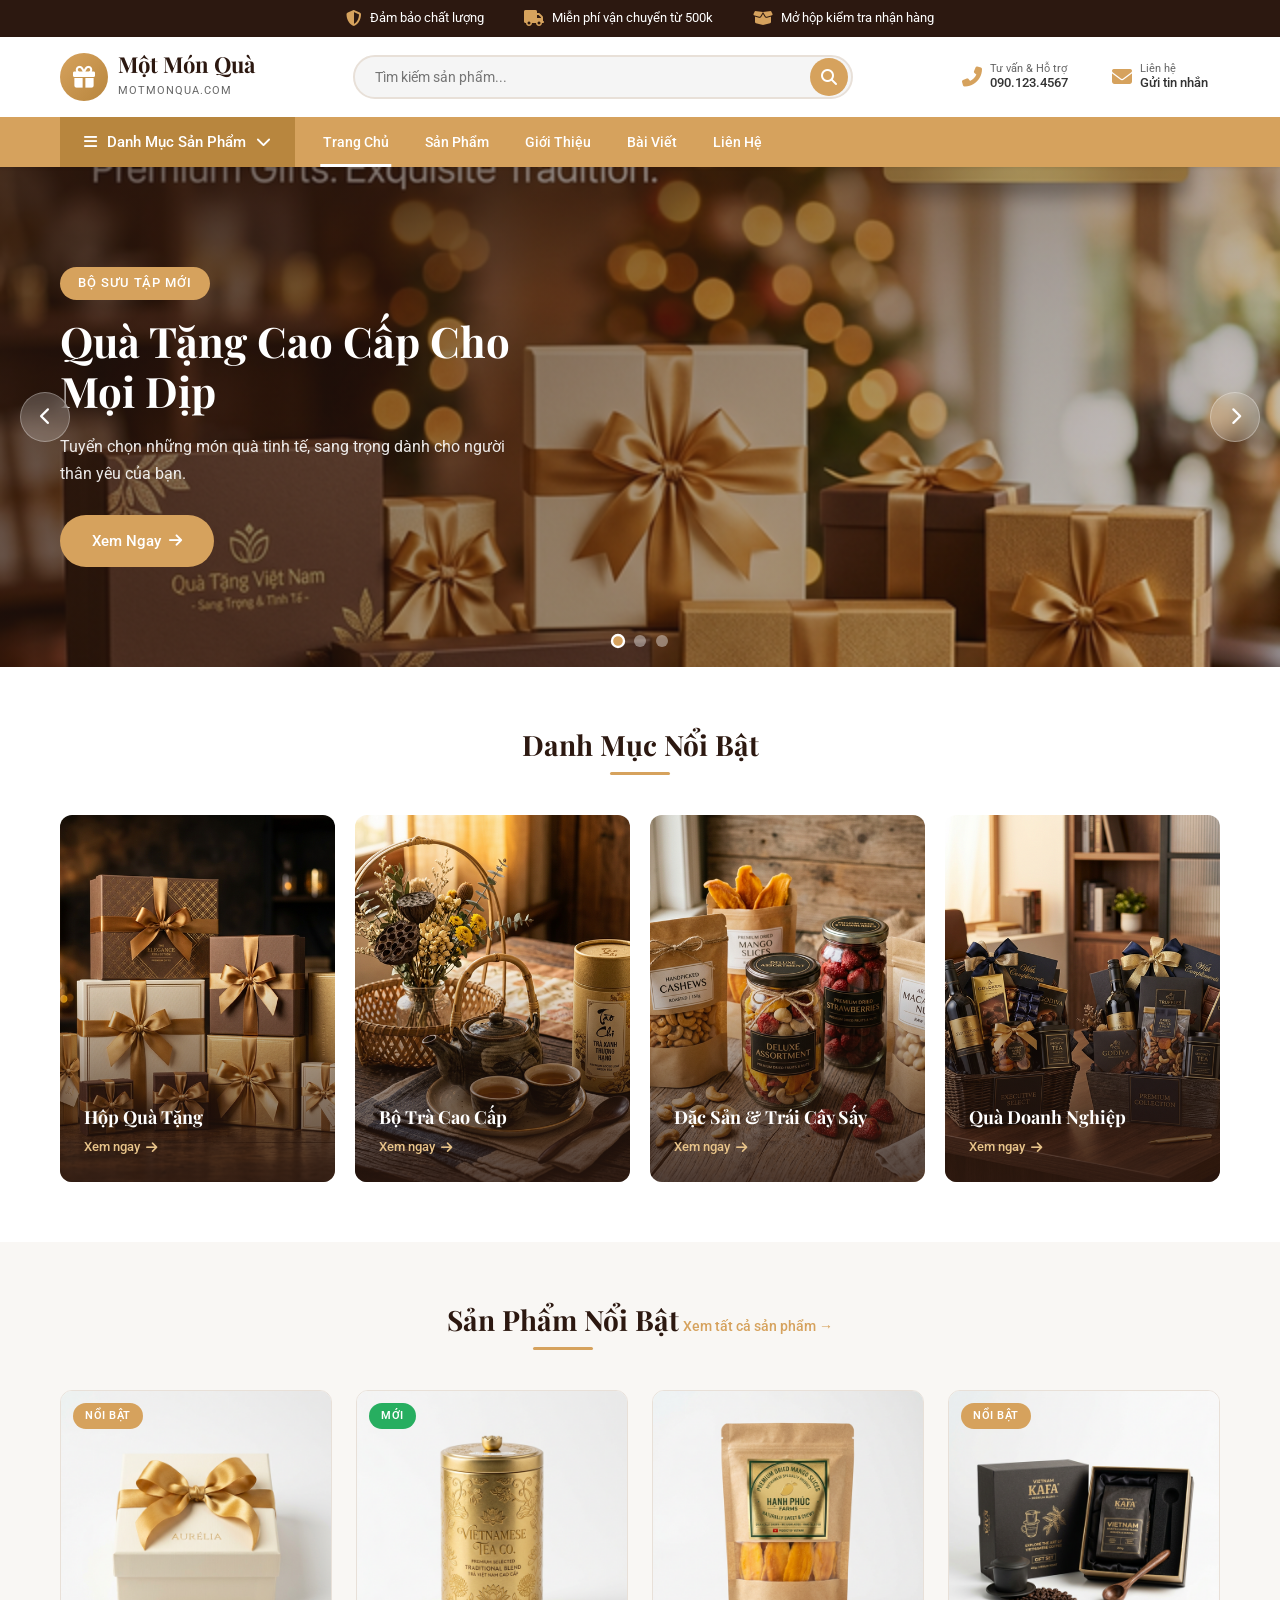
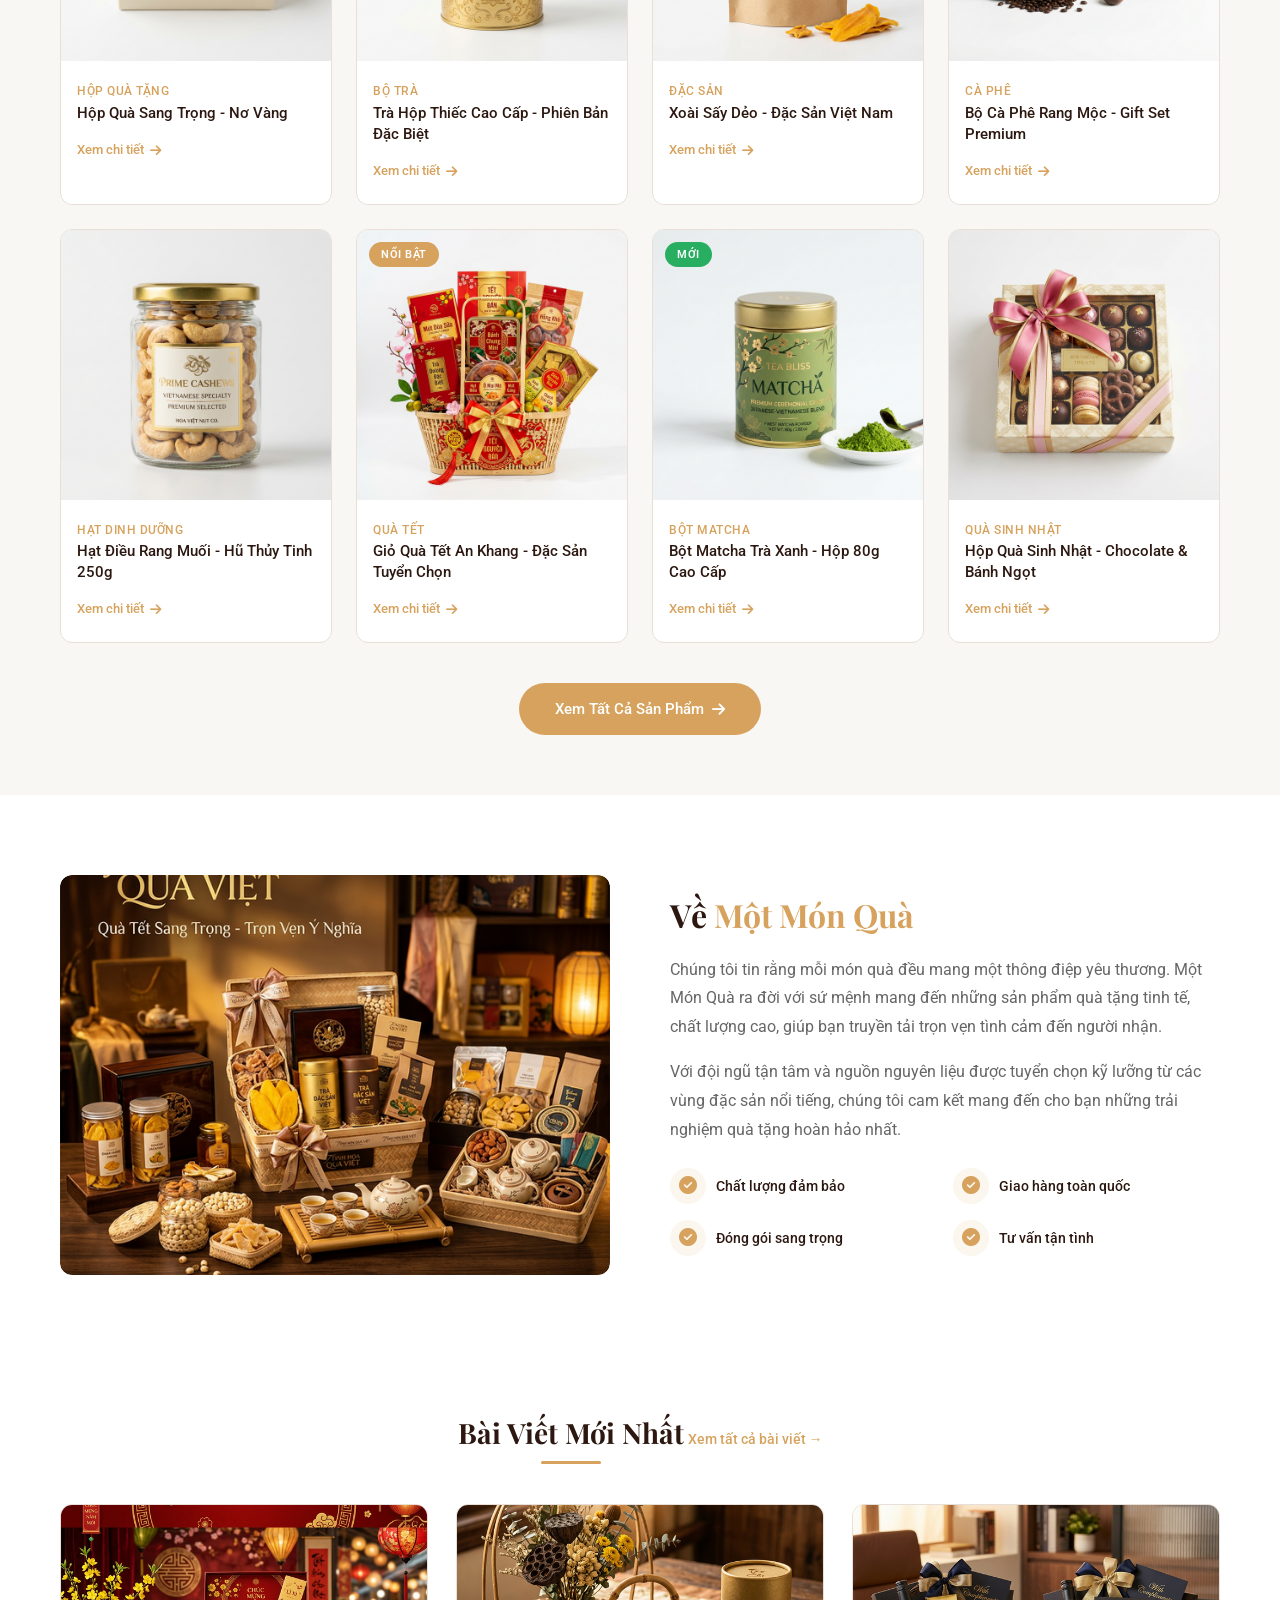
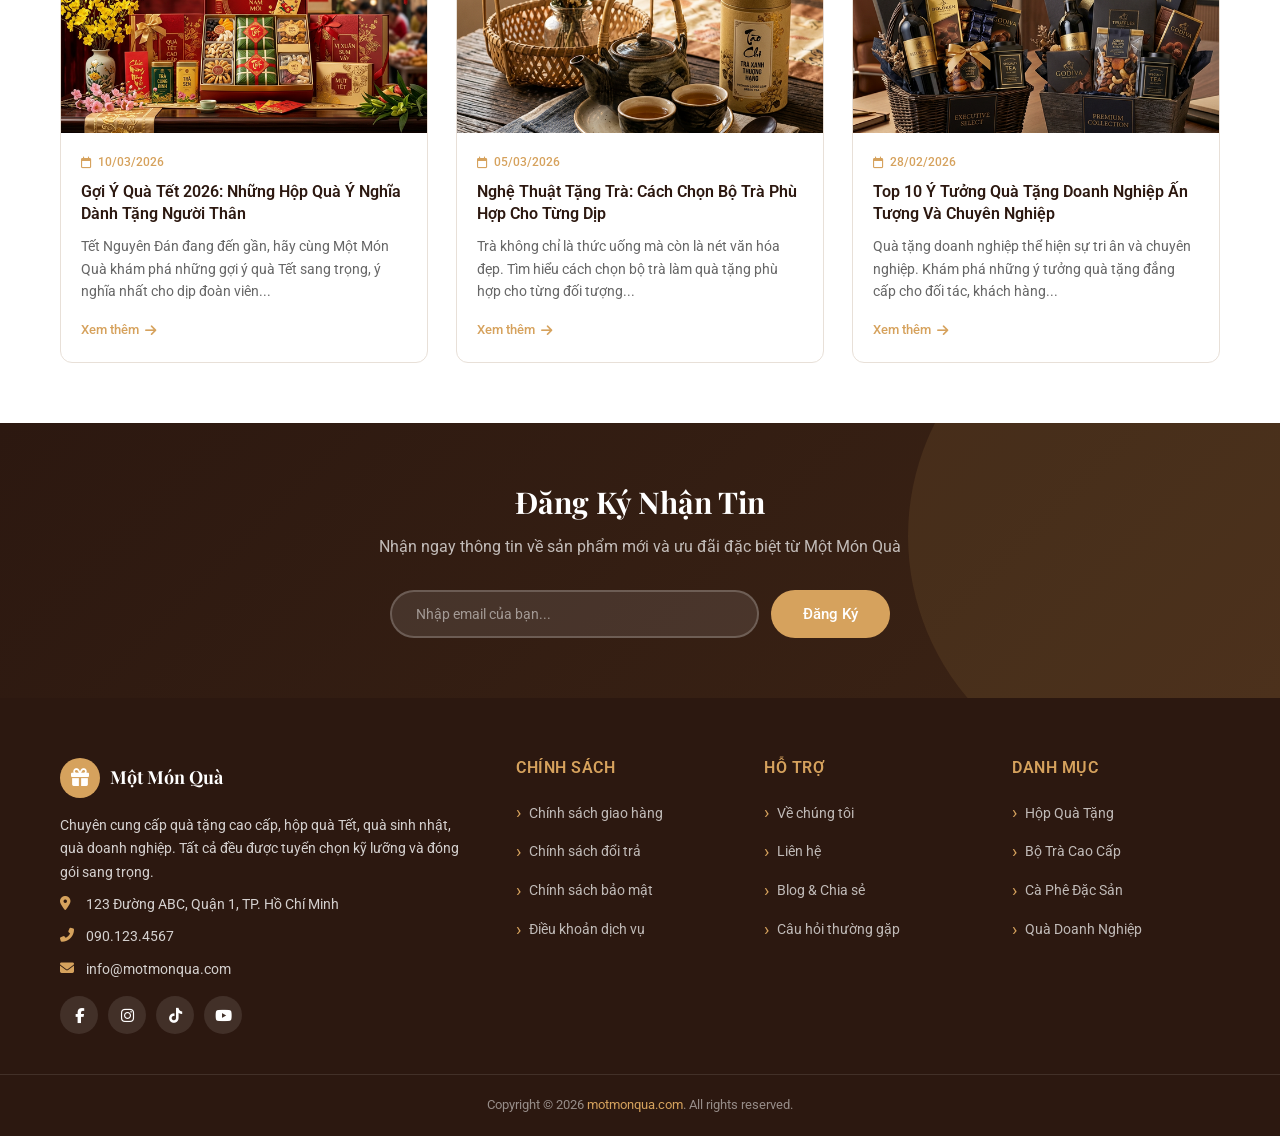
<file: index.html>
<!DOCTYPE html>
<html lang="vi">
<head>
  <meta charset="UTF-8">
  <meta name="viewport" content="width=device-width, initial-scale=1.0">
  <title>Một Món Quà - Quà Tặng Cao Cấp</title>
  <meta name="description" content="Một Món Quà - Chuyên cung cấp quà tặng cao cấp, hộp quà Tết, quà sinh nhật, quà doanh nghiệp. Đảm bảo chất lượng, giao hàng toàn quốc.">
  <link rel="stylesheet" href="styles.css">
  <link rel="stylesheet" href="https://cdnjs.cloudflare.com/ajax/libs/font-awesome/6.5.1/css/all.min.css">
</head>
<body>

  <!-- TOP BAR -->
  <div class="top-bar">
    <div class="container">
      <div class="top-bar-item">
        <i class="fas fa-shield-alt"></i>
        <span>Đảm bảo chất lượng</span>
      </div>
      <div class="top-bar-item">
        <i class="fas fa-truck"></i>
        <span>Miễn phí vận chuyển từ 500k</span>
      </div>
      <div class="top-bar-item">
        <i class="fas fa-box-open"></i>
        <span>Mở hộp kiểm tra nhận hàng</span>
      </div>
    </div>
  </div>

  <!-- HEADER -->
  <header class="header" id="header">
    <div class="header-main">
      <div class="container">
        <a href="index.html" class="logo">
          <div class="logo-icon">
            <i class="fas fa-gift"></i>
          </div>
          <div class="logo-text">
            <h1>Một Món Quà</h1>
            <span>motmonqua.com</span>
          </div>
        </a>

        <div class="search-bar">
          <input type="text" placeholder="Tìm kiếm sản phẩm..." id="searchInput">
          <button type="button"><i class="fas fa-search"></i></button>
        </div>

        <div class="header-actions">
          <a href="tel:0901234567" class="header-action">
            <i class="fas fa-phone-alt"></i>
            <div class="action-text">
              <span class="action-label">Tư vấn & Hỗ trợ</span>
              <span class="action-value">090.123.4567</span>
            </div>
          </a>
          <a href="contact.html" class="header-action">
            <i class="fas fa-envelope"></i>
            <div class="action-text">
              <span class="action-label">Liên hệ</span>
              <span class="action-value">Gửi tin nhắn</span>
            </div>
          </a>
        </div>

        <button class="mobile-menu-btn" id="mobileMenuBtn">
          <i class="fas fa-bars"></i>
        </button>
      </div>
    </div>

    <!-- NAVIGATION -->
    <nav class="nav-bar">
      <div class="container">
        <button class="nav-categories-btn" id="categoriesBtn">
          <i class="fas fa-bars"></i>
          <span>Danh Mục Sản Phẩm</span>
          <i class="fas fa-chevron-down"></i>
        </button>
        <div class="categories-dropdown" id="categoriesDropdown">
          <a href="products.html"><i class="fas fa-gift"></i> Hộp Quà Tặng</a>
          <a href="products.html"><i class="fas fa-mug-hot"></i> Bộ Trà Cao Cấp</a>
          <a href="products.html"><i class="fas fa-coffee"></i> Cà Phê Đặc Sản</a>
          <a href="products.html"><i class="fas fa-cookie"></i> Đặc Sản & Mứt</a>
          <a href="products.html"><i class="fas fa-seedling"></i> Trái Cây Sấy</a>
          <a href="products.html"><i class="fas fa-briefcase"></i> Quà Doanh Nghiệp</a>
          <a href="products.html"><i class="fas fa-birthday-cake"></i> Quà Sinh Nhật</a>
          <a href="products.html"><i class="fas fa-heart"></i> Quà Lưu Niệm</a>
        </div>

        <div class="main-nav" id="mainNav">
          <a href="index.html" class="active">Trang Chủ</a>
          <a href="products.html">Sản Phẩm</a>
          <a href="about.html">Giới Thiệu</a>
          <a href="blog.html">Bài Viết</a>
          <a href="contact.html">Liên Hệ</a>
        </div>
      </div>
    </nav>
  </header>

  <!-- HERO SLIDER -->
  <section class="hero-slider" id="heroSlider">
    <div class="slider-wrapper" id="sliderWrapper">
      <div class="slide">
        <div class="slide-content" style="background-image: url('images/hero1.png');">
          <div class="slide-overlay"></div>
          <div class="slide-text">
            <span class="slide-tag">Bộ sưu tập mới</span>
            <h2>Quà Tặng Cao Cấp Cho Mọi Dịp</h2>
            <p>Tuyển chọn những món quà tinh tế, sang trọng dành cho người thân yêu của bạn.</p>
            <a href="products.html" class="btn-slider">Xem Ngay <i class="fas fa-arrow-right"></i></a>
          </div>
        </div>
      </div>
      <div class="slide">
        <div class="slide-content" style="background-image: url('images/hero2.png');">
          <div class="slide-overlay"></div>
          <div class="slide-text">
            <span class="slide-tag">Đặc sản Việt Nam</span>
            <h2>Tinh Hoa Quà Việt</h2>
            <p>Giỏ quà đặc sản với trà, cà phê, mứt truyền thống - Trọn vẹn ý nghĩa.</p>
            <a href="products.html" class="btn-slider">Khám Phá <i class="fas fa-arrow-right"></i></a>
          </div>
        </div>
      </div>
      <div class="slide">
        <div class="slide-content" style="background-image: url('images/hero3.png');">
          <div class="slide-overlay"></div>
          <div class="slide-text">
            <span class="slide-tag">Quà Tết 2026</span>
            <h2>Hộp Quà Tết Sang Trọng</h2>
            <p>Chúc mừng năm mới với những hộp quà Tết được thiết kế tinh tế, đẳng cấp.</p>
            <a href="products.html" class="btn-slider">Đặt Ngay <i class="fas fa-arrow-right"></i></a>
          </div>
        </div>
      </div>
    </div>
    <button class="slider-btn prev" id="sliderPrev"><i class="fas fa-chevron-left"></i></button>
    <button class="slider-btn next" id="sliderNext"><i class="fas fa-chevron-right"></i></button>
    <div class="slider-dots" id="sliderDots">
      <span class="slider-dot active" data-index="0"></span>
      <span class="slider-dot" data-index="1"></span>
      <span class="slider-dot" data-index="2"></span>
    </div>
  </section>

  <!-- CATEGORIES -->
  <section class="categories-section">
    <div class="container">
      <div class="section-title">
        <h2>Danh Mục Nổi Bật</h2>
      </div>
      <div class="categories-grid">
        <a href="products.html" class="category-card animate-on-scroll">
          <img src="images/cat-gift-boxes.png" alt="Hộp Quà Tặng">
          <div class="category-card-overlay">
            <h3>Hộp Quà Tặng</h3>
            <span class="btn-view">Xem ngay <i class="fas fa-arrow-right"></i></span>
          </div>
        </a>
        <a href="products.html" class="category-card animate-on-scroll">
          <img src="images/cat-tea.png" alt="Bộ Trà Cao Cấp">
          <div class="category-card-overlay">
            <h3>Bộ Trà Cao Cấp</h3>
            <span class="btn-view">Xem ngay <i class="fas fa-arrow-right"></i></span>
          </div>
        </a>
        <a href="products.html" class="category-card animate-on-scroll">
          <img src="images/cat-dried-fruits.png" alt="Đặc Sản & Trái Cây Sấy">
          <div class="category-card-overlay">
            <h3>Đặc Sản & Trái Cây Sấy</h3>
            <span class="btn-view">Xem ngay <i class="fas fa-arrow-right"></i></span>
          </div>
        </a>
        <a href="products.html" class="category-card animate-on-scroll">
          <img src="images/cat-corporate.png" alt="Quà Doanh Nghiệp">
          <div class="category-card-overlay">
            <h3>Quà Doanh Nghiệp</h3>
            <span class="btn-view">Xem ngay <i class="fas fa-arrow-right"></i></span>
          </div>
        </a>
      </div>
    </div>
  </section>

  <!-- FEATURED PRODUCTS -->
  <section class="products-section">
    <div class="container">
      <div class="section-title">
        <h2>Sản Phẩm Nổi Bật</h2>
        <a href="products.html">Xem tất cả sản phẩm →</a>
      </div>
      <div class="products-grid">

        <a href="product-detail.html" class="product-card animate-on-scroll">
          <div class="product-card-image">
            <img src="images/product1.png" alt="Hộp Quà Sang Trọng">
            <span class="product-badge">Nổi bật</span>
          </div>
          <div class="product-card-info">
            <span class="product-category">Hộp Quà Tặng</span>
            <h3>Hộp Quà Sang Trọng - Nơ Vàng</h3>
            <span class="btn-detail">Xem chi tiết <i class="fas fa-arrow-right"></i></span>
          </div>
        </a>

        <a href="product-detail.html" class="product-card animate-on-scroll">
          <div class="product-card-image">
            <img src="images/product2.png" alt="Trà Hộp Thiếc Cao Cấp">
            <span class="product-badge new">Mới</span>
          </div>
          <div class="product-card-info">
            <span class="product-category">Bộ Trà</span>
            <h3>Trà Hộp Thiếc Cao Cấp - Phiên Bản Đặc Biệt</h3>
            <span class="btn-detail">Xem chi tiết <i class="fas fa-arrow-right"></i></span>
          </div>
        </a>

        <a href="product-detail.html" class="product-card animate-on-scroll">
          <div class="product-card-image">
            <img src="images/product3.png" alt="Xoài Sấy Dẻo Đặc Sản">
          </div>
          <div class="product-card-info">
            <span class="product-category">Đặc Sản</span>
            <h3>Xoài Sấy Dẻo - Đặc Sản Việt Nam</h3>
            <span class="btn-detail">Xem chi tiết <i class="fas fa-arrow-right"></i></span>
          </div>
        </a>

        <a href="product-detail.html" class="product-card animate-on-scroll">
          <div class="product-card-image">
            <img src="images/product4.png" alt="Bộ Cà Phê Cao Cấp">
            <span class="product-badge">Nổi bật</span>
          </div>
          <div class="product-card-info">
            <span class="product-category">Cà Phê</span>
            <h3>Bộ Cà Phê Rang Mộc - Gift Set Premium</h3>
            <span class="btn-detail">Xem chi tiết <i class="fas fa-arrow-right"></i></span>
          </div>
        </a>

        <a href="product-detail.html" class="product-card animate-on-scroll">
          <div class="product-card-image">
            <img src="images/product5.png" alt="Hạt Điều Cao Cấp">
          </div>
          <div class="product-card-info">
            <span class="product-category">Hạt Dinh Dưỡng</span>
            <h3>Hạt Điều Rang Muối - Hũ Thủy Tinh 250g</h3>
            <span class="btn-detail">Xem chi tiết <i class="fas fa-arrow-right"></i></span>
          </div>
        </a>

        <a href="product-detail.html" class="product-card animate-on-scroll">
          <div class="product-card-image">
            <img src="images/product6.png" alt="Giỏ Quà Tết">
            <span class="product-badge">Nổi bật</span>
          </div>
          <div class="product-card-info">
            <span class="product-category">Quà Tết</span>
            <h3>Giỏ Quà Tết An Khang - Đặc Sản Tuyển Chọn</h3>
            <span class="btn-detail">Xem chi tiết <i class="fas fa-arrow-right"></i></span>
          </div>
        </a>

        <a href="product-detail.html" class="product-card animate-on-scroll">
          <div class="product-card-image">
            <img src="images/product7.png" alt="Bột Matcha Cao Cấp">
            <span class="product-badge new">Mới</span>
          </div>
          <div class="product-card-info">
            <span class="product-category">Bột Matcha</span>
            <h3>Bột Matcha Trà Xanh - Hộp 80g Cao Cấp</h3>
            <span class="btn-detail">Xem chi tiết <i class="fas fa-arrow-right"></i></span>
          </div>
        </a>

        <a href="product-detail.html" class="product-card animate-on-scroll">
          <div class="product-card-image">
            <img src="images/product8.png" alt="Hộp Quà Sinh Nhật">
          </div>
          <div class="product-card-info">
            <span class="product-category">Quà Sinh Nhật</span>
            <h3>Hộp Quà Sinh Nhật - Chocolate & Bánh Ngọt</h3>
            <span class="btn-detail">Xem chi tiết <i class="fas fa-arrow-right"></i></span>
          </div>
        </a>

      </div>
      <div class="view-all-btn">
        <a href="products.html">Xem Tất Cả Sản Phẩm <i class="fas fa-arrow-right"></i></a>
      </div>
    </div>
  </section>

  <!-- ABOUT -->
  <section class="about-section">
    <div class="container">
      <div class="about-grid">
        <div class="about-image animate-on-scroll">
          <img src="images/hero2.png" alt="Về Một Món Quà">
        </div>
        <div class="about-content animate-on-scroll">
          <h2>Về <span>Một Món Quà</span></h2>
          <p>Chúng tôi tin rằng mỗi món quà đều mang một thông điệp yêu thương. Một Món Quà ra đời với sứ mệnh mang đến những sản phẩm quà tặng tinh tế, chất lượng cao, giúp bạn truyền tải trọn vẹn tình cảm đến người nhận.</p>
          <p>Với đội ngũ tận tâm và nguồn nguyên liệu được tuyển chọn kỹ lưỡng từ các vùng đặc sản nổi tiếng, chúng tôi cam kết mang đến cho bạn những trải nghiệm quà tặng hoàn hảo nhất.</p>
          <div class="about-features">
            <div class="about-feature">
              <i class="fas fa-check-circle"></i>
              <span>Chất lượng đảm bảo</span>
            </div>
            <div class="about-feature">
              <i class="fas fa-check-circle"></i>
              <span>Giao hàng toàn quốc</span>
            </div>
            <div class="about-feature">
              <i class="fas fa-check-circle"></i>
              <span>Đóng gói sang trọng</span>
            </div>
            <div class="about-feature">
              <i class="fas fa-check-circle"></i>
              <span>Tư vấn tận tình</span>
            </div>
          </div>
        </div>
      </div>
    </div>
  </section>

  <!-- BLOG -->
  <section class="blog-section">
    <div class="container">
      <div class="section-title">
        <h2>Bài Viết Mới Nhất</h2>
        <a href="blog.html">Xem tất cả bài viết →</a>
      </div>
      <div class="blog-grid">
        <a href="blog.html" class="blog-card animate-on-scroll">
          <div class="blog-card-image">
            <img src="images/hero3.png" alt="Quà Tết 2026">
          </div>
          <div class="blog-card-content">
            <span class="blog-date"><i class="far fa-calendar"></i> 10/03/2026</span>
            <h3>Gợi Ý Quà Tết 2026: Những Hộp Quà Ý Nghĩa Dành Tặng Người Thân</h3>
            <p>Tết Nguyên Đán đang đến gần, hãy cùng Một Món Quà khám phá những gợi ý quà Tết sang trọng, ý nghĩa nhất cho dịp đoàn viên...</p>
            <span class="read-more">Xem thêm <i class="fas fa-arrow-right"></i></span>
          </div>
        </a>

        <a href="blog.html" class="blog-card animate-on-scroll">
          <div class="blog-card-image">
            <img src="images/cat-tea.png" alt="Trà quà tặng">
          </div>
          <div class="blog-card-content">
            <span class="blog-date"><i class="far fa-calendar"></i> 05/03/2026</span>
            <h3>Nghệ Thuật Tặng Trà: Cách Chọn Bộ Trà Phù Hợp Cho Từng Dịp</h3>
            <p>Trà không chỉ là thức uống mà còn là nét văn hóa đẹp. Tìm hiểu cách chọn bộ trà làm quà tặng phù hợp cho từng đối tượng...</p>
            <span class="read-more">Xem thêm <i class="fas fa-arrow-right"></i></span>
          </div>
        </a>

        <a href="blog.html" class="blog-card animate-on-scroll">
          <div class="blog-card-image">
            <img src="images/cat-corporate.png" alt="Quà doanh nghiệp">
          </div>
          <div class="blog-card-content">
            <span class="blog-date"><i class="far fa-calendar"></i> 28/02/2026</span>
            <h3>Top 10 Ý Tưởng Quà Tặng Doanh Nghiệp Ấn Tượng Và Chuyên Nghiệp</h3>
            <p>Quà tặng doanh nghiệp thể hiện sự tri ân và chuyên nghiệp. Khám phá những ý tưởng quà tặng đẳng cấp cho đối tác, khách hàng...</p>
            <span class="read-more">Xem thêm <i class="fas fa-arrow-right"></i></span>
          </div>
        </a>
      </div>
    </div>
  </section>

  <!-- NEWSLETTER -->
  <section class="newsletter-section">
    <div class="container">
      <div class="newsletter-content">
        <h2>Đăng Ký Nhận Tin</h2>
        <p>Nhận ngay thông tin về sản phẩm mới và ưu đãi đặc biệt từ Một Món Quà</p>
        <form class="newsletter-form" onsubmit="event.preventDefault(); alert('Cảm ơn bạn đã đăng ký!');">
          <input type="email" placeholder="Nhập email của bạn..." required>
          <button type="submit">Đăng Ký</button>
        </form>
      </div>
    </div>
  </section>

  <!-- FOOTER -->
  <footer class="footer">
    <div class="container">
      <div class="footer-grid">
        <div class="footer-col about-col">
          <div class="footer-logo">
            <div class="footer-logo-icon"><i class="fas fa-gift"></i></div>
            <h3>Một Món Quà</h3>
          </div>
          <p>Chuyên cung cấp quà tặng cao cấp, hộp quà Tết, quà sinh nhật, quà doanh nghiệp. Tất cả đều được tuyển chọn kỹ lưỡng và đóng gói sang trọng.</p>
          <div class="contact-item">
            <i class="fas fa-map-marker-alt"></i>
            <span>123 Đường ABC, Quận 1, TP. Hồ Chí Minh</span>
          </div>
          <div class="contact-item">
            <i class="fas fa-phone-alt"></i>
            <span>090.123.4567</span>
          </div>
          <div class="contact-item">
            <i class="fas fa-envelope"></i>
            <span>info@motmonqua.com</span>
          </div>
          <div class="footer-social">
            <a href="#"><i class="fab fa-facebook-f"></i></a>
            <a href="#"><i class="fab fa-instagram"></i></a>
            <a href="#"><i class="fab fa-tiktok"></i></a>
            <a href="#"><i class="fab fa-youtube"></i></a>
          </div>
        </div>
        <div class="footer-col">
          <h4>Chính Sách</h4>
          <ul>
            <li><a href="#">Chính sách giao hàng</a></li>
            <li><a href="#">Chính sách đổi trả</a></li>
            <li><a href="#">Chính sách bảo mật</a></li>
            <li><a href="#">Điều khoản dịch vụ</a></li>
          </ul>
        </div>
        <div class="footer-col">
          <h4>Hỗ Trợ</h4>
          <ul>
            <li><a href="about.html">Về chúng tôi</a></li>
            <li><a href="contact.html">Liên hệ</a></li>
            <li><a href="blog.html">Blog & Chia sẻ</a></li>
            <li><a href="#">Câu hỏi thường gặp</a></li>
          </ul>
        </div>
        <div class="footer-col">
          <h4>Danh Mục</h4>
          <ul>
            <li><a href="products.html">Hộp Quà Tặng</a></li>
            <li><a href="products.html">Bộ Trà Cao Cấp</a></li>
            <li><a href="products.html">Cà Phê Đặc Sản</a></li>
            <li><a href="products.html">Quà Doanh Nghiệp</a></li>
          </ul>
        </div>
      </div>
    </div>
    <div class="footer-bottom">
      <div class="container">
        Copyright © 2026 <a href="index.html">motmonqua.com</a>. All rights reserved.
      </div>
    </div>
  </footer>

  <!-- Scroll to Top -->
  <button class="scroll-top" id="scrollTop">
    <i class="fas fa-chevron-up"></i>
  </button>

  <script src="script.js"></script>
</body>
</html>
</file>
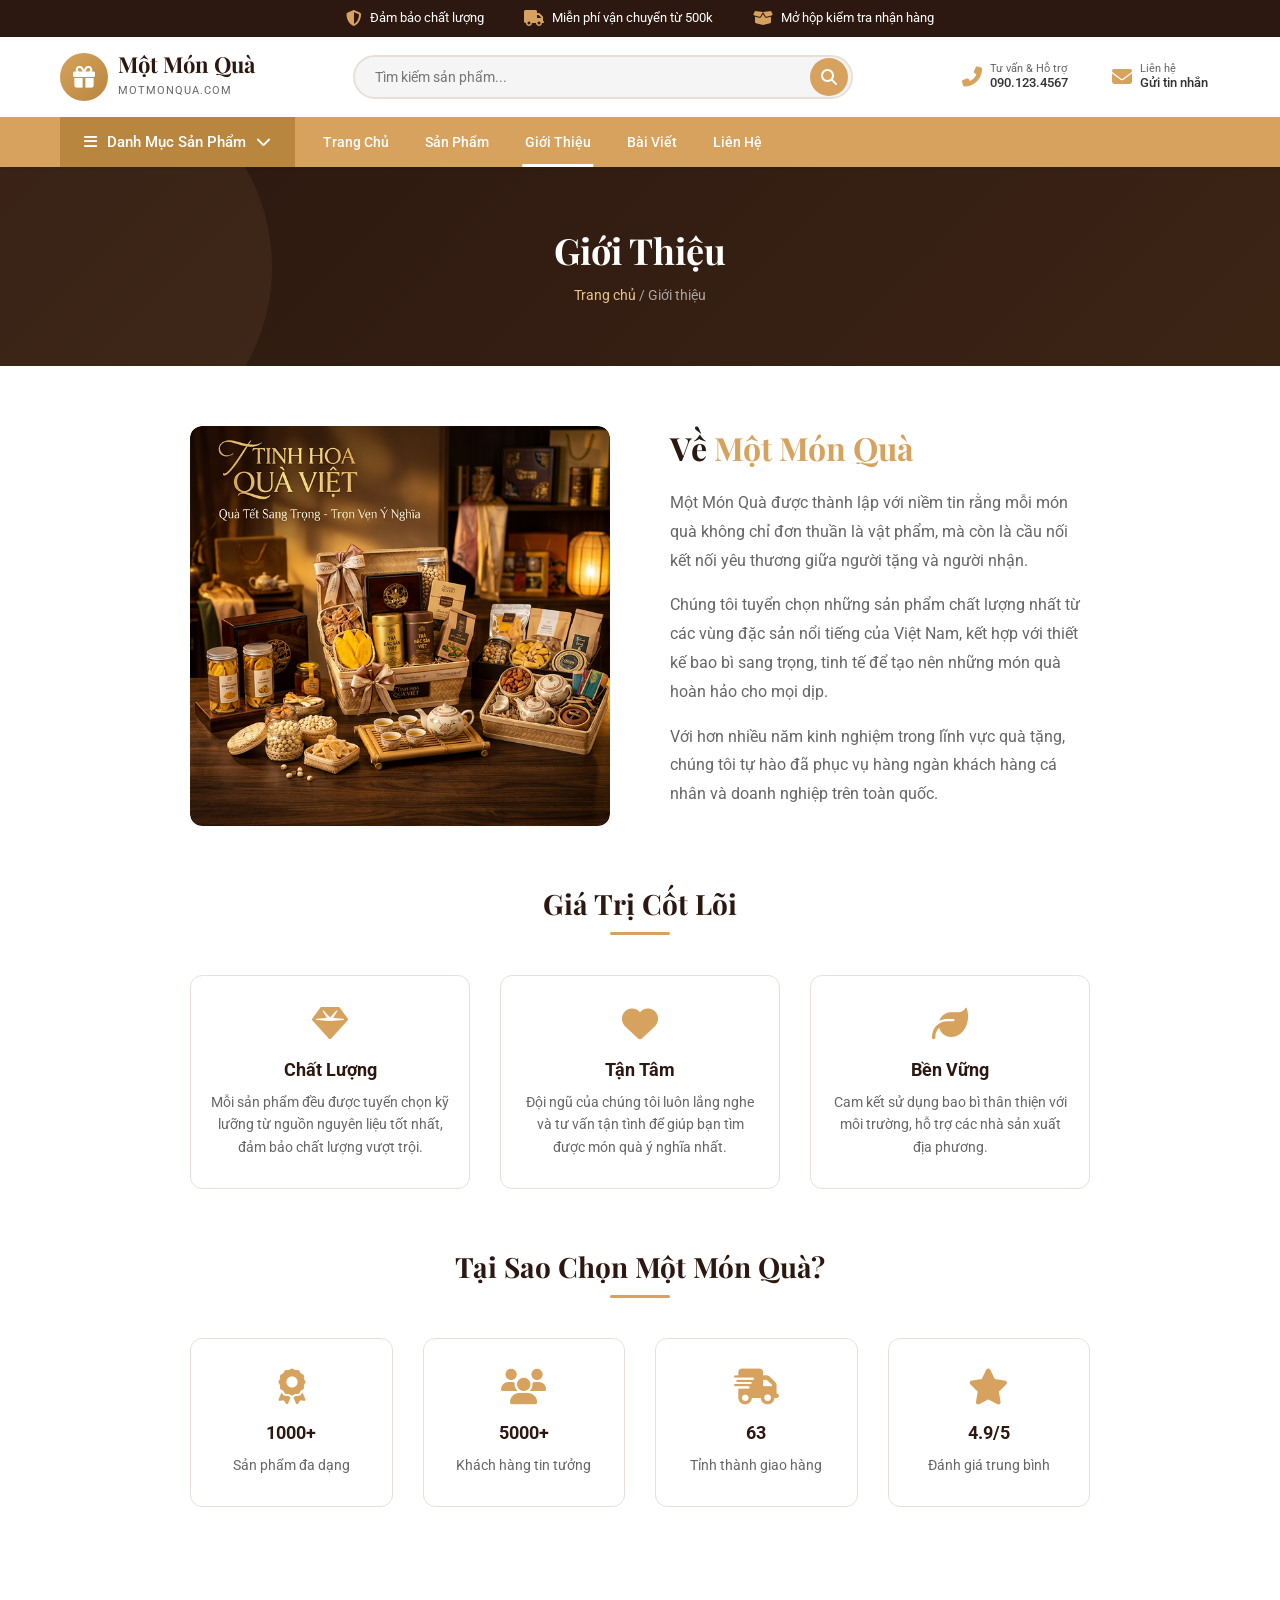
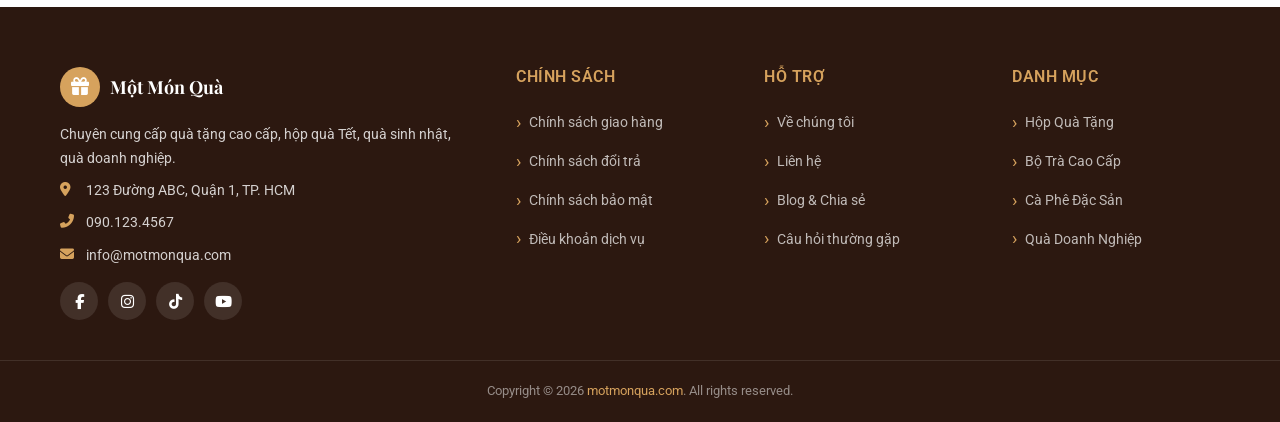
<file: about.html>
<!DOCTYPE html>
<html lang="vi">
<head>
  <meta charset="UTF-8">
  <meta name="viewport" content="width=device-width, initial-scale=1.0">
  <title>Giới Thiệu - Một Món Quà</title>
  <meta name="description" content="Tìm hiểu về Một Món Quà - Thương hiệu quà tặng cao cấp hàng đầu Việt Nam.">
  <link rel="stylesheet" href="styles.css">
  <link rel="stylesheet" href="https://cdnjs.cloudflare.com/ajax/libs/font-awesome/6.5.1/css/all.min.css">
</head>
<body>
  <div class="top-bar"><div class="container"><div class="top-bar-item"><i class="fas fa-shield-alt"></i><span>Đảm bảo chất lượng</span></div><div class="top-bar-item"><i class="fas fa-truck"></i><span>Miễn phí vận chuyển từ 500k</span></div><div class="top-bar-item"><i class="fas fa-box-open"></i><span>Mở hộp kiểm tra nhận hàng</span></div></div></div>
  <header class="header" id="header">
    <div class="header-main"><div class="container">
      <a href="index.html" class="logo"><div class="logo-icon"><i class="fas fa-gift"></i></div><div class="logo-text"><h1>Một Món Quà</h1><span>motmonqua.com</span></div></a>
      <div class="search-bar"><input type="text" placeholder="Tìm kiếm sản phẩm..."><button type="button"><i class="fas fa-search"></i></button></div>
      <div class="header-actions"><a href="tel:0901234567" class="header-action"><i class="fas fa-phone-alt"></i><div class="action-text"><span class="action-label">Tư vấn & Hỗ trợ</span><span class="action-value">090.123.4567</span></div></a><a href="contact.html" class="header-action"><i class="fas fa-envelope"></i><div class="action-text"><span class="action-label">Liên hệ</span><span class="action-value">Gửi tin nhắn</span></div></a></div>
      <button class="mobile-menu-btn" id="mobileMenuBtn"><i class="fas fa-bars"></i></button>
    </div></div>
    <nav class="nav-bar"><div class="container">
      <button class="nav-categories-btn" id="categoriesBtn"><i class="fas fa-bars"></i><span>Danh Mục Sản Phẩm</span><i class="fas fa-chevron-down"></i></button>
      <div class="categories-dropdown" id="categoriesDropdown"><a href="products.html"><i class="fas fa-gift"></i> Hộp Quà Tặng</a><a href="products.html"><i class="fas fa-mug-hot"></i> Bộ Trà Cao Cấp</a><a href="products.html"><i class="fas fa-coffee"></i> Cà Phê Đặc Sản</a><a href="products.html"><i class="fas fa-cookie"></i> Đặc Sản & Mứt</a><a href="products.html"><i class="fas fa-seedling"></i> Trái Cây Sấy</a><a href="products.html"><i class="fas fa-briefcase"></i> Quà Doanh Nghiệp</a></div>
      <div class="main-nav" id="mainNav"><a href="index.html">Trang Chủ</a><a href="products.html">Sản Phẩm</a><a href="about.html" class="active">Giới Thiệu</a><a href="blog.html">Bài Viết</a><a href="contact.html">Liên Hệ</a></div>
    </div></nav>
  </header>

  <section class="page-banner"><div class="container"><h1>Giới Thiệu</h1><div class="breadcrumb"><a href="index.html">Trang chủ</a> / Giới thiệu</div></div></section>

  <section class="about-page">
    <div class="container">
      <div class="about-page-content">
        <div class="about-grid" style="margin-bottom: 60px;">
          <div class="about-image animate-on-scroll">
            <img src="images/hero2.png" alt="Về Một Món Quà">
          </div>
          <div class="about-content animate-on-scroll">
            <h2>Về <span>Một Món Quà</span></h2>
            <p>Một Món Quà được thành lập với niềm tin rằng mỗi món quà không chỉ đơn thuần là vật phẩm, mà còn là cầu nối kết nối yêu thương giữa người tặng và người nhận.</p>
            <p>Chúng tôi tuyển chọn những sản phẩm chất lượng nhất từ các vùng đặc sản nổi tiếng của Việt Nam, kết hợp với thiết kế bao bì sang trọng, tinh tế để tạo nên những món quà hoàn hảo cho mọi dịp.</p>
            <p>Với hơn nhiều năm kinh nghiệm trong lĩnh vực quà tặng, chúng tôi tự hào đã phục vụ hàng ngàn khách hàng cá nhân và doanh nghiệp trên toàn quốc.</p>
          </div>
        </div>

        <div class="section-title"><h2>Giá Trị Cốt Lõi</h2></div>
        <div class="about-values">
          <div class="value-card animate-on-scroll">
            <i class="fas fa-gem"></i>
            <h3>Chất Lượng</h3>
            <p>Mỗi sản phẩm đều được tuyển chọn kỹ lưỡng từ nguồn nguyên liệu tốt nhất, đảm bảo chất lượng vượt trội.</p>
          </div>
          <div class="value-card animate-on-scroll">
            <i class="fas fa-heart"></i>
            <h3>Tận Tâm</h3>
            <p>Đội ngũ của chúng tôi luôn lắng nghe và tư vấn tận tình để giúp bạn tìm được món quà ý nghĩa nhất.</p>
          </div>
          <div class="value-card animate-on-scroll">
            <i class="fas fa-leaf"></i>
            <h3>Bền Vững</h3>
            <p>Cam kết sử dụng bao bì thân thiện với môi trường, hỗ trợ các nhà sản xuất địa phương.</p>
          </div>
        </div>

        <div class="section-title" style="margin-top: 60px;"><h2>Tại Sao Chọn Một Món Quà?</h2></div>
        <div class="about-values" style="grid-template-columns: repeat(4, 1fr);">
          <div class="value-card animate-on-scroll">
            <i class="fas fa-award"></i>
            <h3>1000+</h3>
            <p>Sản phẩm đa dạng</p>
          </div>
          <div class="value-card animate-on-scroll">
            <i class="fas fa-users"></i>
            <h3>5000+</h3>
            <p>Khách hàng tin tưởng</p>
          </div>
          <div class="value-card animate-on-scroll">
            <i class="fas fa-shipping-fast"></i>
            <h3>63</h3>
            <p>Tỉnh thành giao hàng</p>
          </div>
          <div class="value-card animate-on-scroll">
            <i class="fas fa-star"></i>
            <h3>4.9/5</h3>
            <p>Đánh giá trung bình</p>
          </div>
        </div>
      </div>
    </div>
  </section>

  <footer class="footer">
    <div class="container">
      <div class="footer-grid">
        <div class="footer-col about-col"><div class="footer-logo"><div class="footer-logo-icon"><i class="fas fa-gift"></i></div><h3>Một Món Quà</h3></div><p>Chuyên cung cấp quà tặng cao cấp, hộp quà Tết, quà sinh nhật, quà doanh nghiệp.</p><div class="contact-item"><i class="fas fa-map-marker-alt"></i><span>123 Đường ABC, Quận 1, TP. HCM</span></div><div class="contact-item"><i class="fas fa-phone-alt"></i><span>090.123.4567</span></div><div class="contact-item"><i class="fas fa-envelope"></i><span>info@motmonqua.com</span></div><div class="footer-social"><a href="#"><i class="fab fa-facebook-f"></i></a><a href="#"><i class="fab fa-instagram"></i></a><a href="#"><i class="fab fa-tiktok"></i></a><a href="#"><i class="fab fa-youtube"></i></a></div></div>
        <div class="footer-col"><h4>Chính Sách</h4><ul><li><a href="#">Chính sách giao hàng</a></li><li><a href="#">Chính sách đổi trả</a></li><li><a href="#">Chính sách bảo mật</a></li><li><a href="#">Điều khoản dịch vụ</a></li></ul></div>
        <div class="footer-col"><h4>Hỗ Trợ</h4><ul><li><a href="about.html">Về chúng tôi</a></li><li><a href="contact.html">Liên hệ</a></li><li><a href="blog.html">Blog & Chia sẻ</a></li><li><a href="#">Câu hỏi thường gặp</a></li></ul></div>
        <div class="footer-col"><h4>Danh Mục</h4><ul><li><a href="products.html">Hộp Quà Tặng</a></li><li><a href="products.html">Bộ Trà Cao Cấp</a></li><li><a href="products.html">Cà Phê Đặc Sản</a></li><li><a href="products.html">Quà Doanh Nghiệp</a></li></ul></div>
      </div>
    </div>
    <div class="footer-bottom"><div class="container">Copyright © 2026 <a href="index.html">motmonqua.com</a>. All rights reserved.</div></div>
  </footer>
  <button class="scroll-top" id="scrollTop"><i class="fas fa-chevron-up"></i></button>
  <script src="script.js"></script>
</body>
</html>
</file>
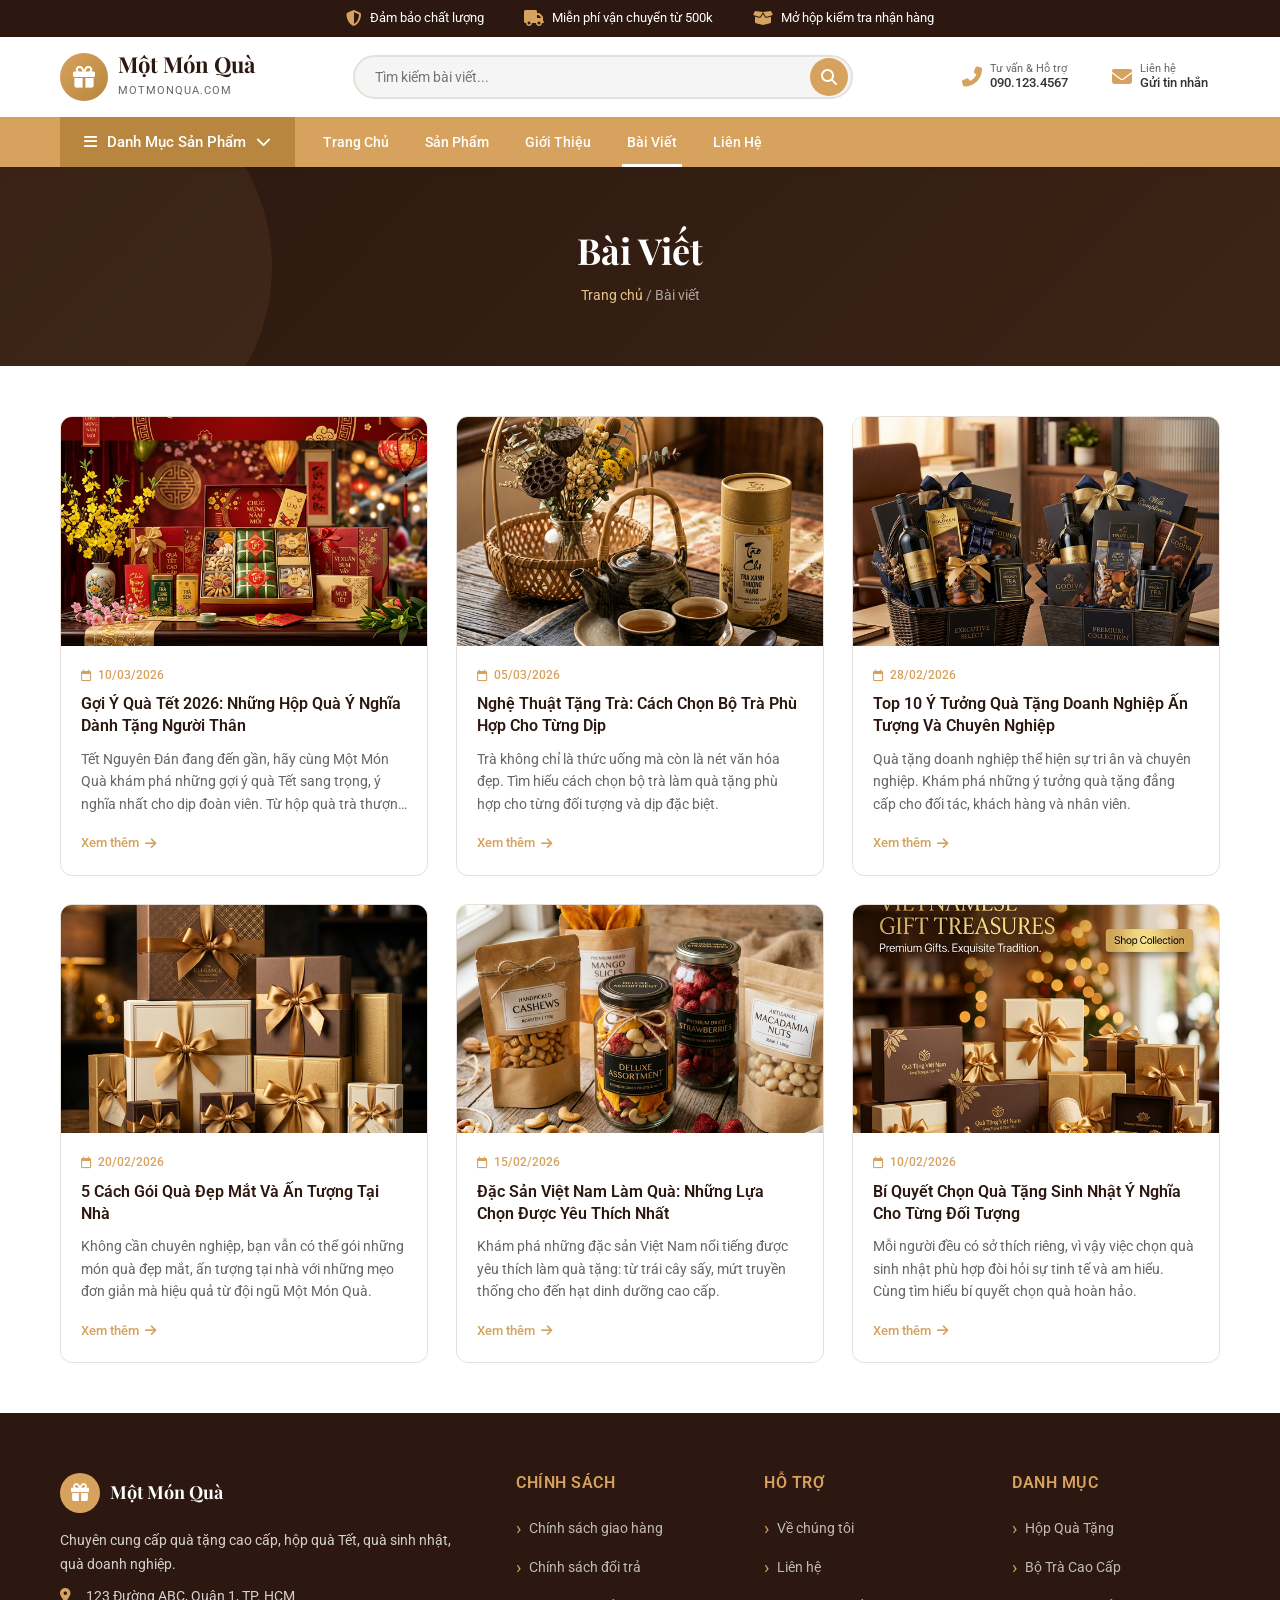
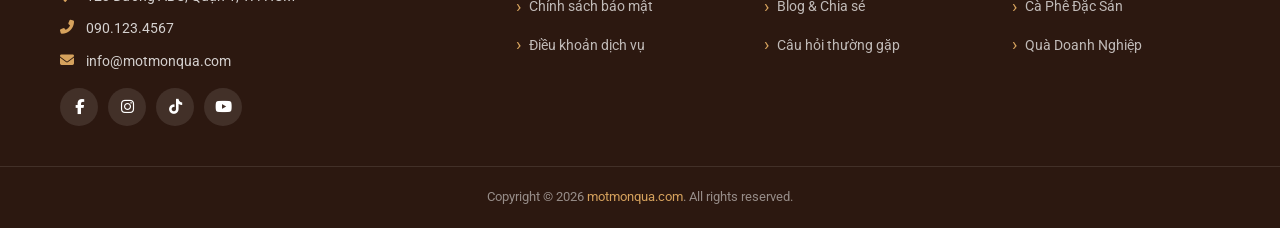
<file: blog.html>
<!DOCTYPE html>
<html lang="vi">
<head>
  <meta charset="UTF-8">
  <meta name="viewport" content="width=device-width, initial-scale=1.0">
  <title>Bài Viết - Một Món Quà</title>
  <meta name="description" content="Blog chia sẻ kiến thức về quà tặng, mẹo chọn quà và các xu hướng quà tặng mới nhất từ Một Món Quà.">
  <link rel="stylesheet" href="styles.css">
  <link rel="stylesheet" href="https://cdnjs.cloudflare.com/ajax/libs/font-awesome/6.5.1/css/all.min.css">
</head>
<body>
  <div class="top-bar"><div class="container"><div class="top-bar-item"><i class="fas fa-shield-alt"></i><span>Đảm bảo chất lượng</span></div><div class="top-bar-item"><i class="fas fa-truck"></i><span>Miễn phí vận chuyển từ 500k</span></div><div class="top-bar-item"><i class="fas fa-box-open"></i><span>Mở hộp kiểm tra nhận hàng</span></div></div></div>
  <header class="header" id="header">
    <div class="header-main"><div class="container">
      <a href="index.html" class="logo"><div class="logo-icon"><i class="fas fa-gift"></i></div><div class="logo-text"><h1>Một Món Quà</h1><span>motmonqua.com</span></div></a>
      <div class="search-bar"><input type="text" placeholder="Tìm kiếm bài viết..."><button type="button"><i class="fas fa-search"></i></button></div>
      <div class="header-actions"><a href="tel:0901234567" class="header-action"><i class="fas fa-phone-alt"></i><div class="action-text"><span class="action-label">Tư vấn & Hỗ trợ</span><span class="action-value">090.123.4567</span></div></a><a href="contact.html" class="header-action"><i class="fas fa-envelope"></i><div class="action-text"><span class="action-label">Liên hệ</span><span class="action-value">Gửi tin nhắn</span></div></a></div>
      <button class="mobile-menu-btn" id="mobileMenuBtn"><i class="fas fa-bars"></i></button>
    </div></div>
    <nav class="nav-bar"><div class="container">
      <button class="nav-categories-btn" id="categoriesBtn"><i class="fas fa-bars"></i><span>Danh Mục Sản Phẩm</span><i class="fas fa-chevron-down"></i></button>
      <div class="categories-dropdown" id="categoriesDropdown"><a href="products.html"><i class="fas fa-gift"></i> Hộp Quà Tặng</a><a href="products.html"><i class="fas fa-mug-hot"></i> Bộ Trà Cao Cấp</a><a href="products.html"><i class="fas fa-coffee"></i> Cà Phê Đặc Sản</a><a href="products.html"><i class="fas fa-cookie"></i> Đặc Sản & Mứt</a><a href="products.html"><i class="fas fa-seedling"></i> Trái Cây Sấy</a><a href="products.html"><i class="fas fa-briefcase"></i> Quà Doanh Nghiệp</a></div>
      <div class="main-nav" id="mainNav"><a href="index.html">Trang Chủ</a><a href="products.html">Sản Phẩm</a><a href="about.html">Giới Thiệu</a><a href="blog.html" class="active">Bài Viết</a><a href="contact.html">Liên Hệ</a></div>
    </div></nav>
  </header>

  <section class="page-banner"><div class="container"><h1>Bài Viết</h1><div class="breadcrumb"><a href="index.html">Trang chủ</a> / Bài viết</div></div></section>

  <section class="blog-page-grid">
    <div class="container">
      <div class="blog-grid">
        <a href="#" class="blog-card animate-on-scroll">
          <div class="blog-card-image"><img src="images/hero3.png" alt="Quà Tết 2026"></div>
          <div class="blog-card-content">
            <span class="blog-date"><i class="far fa-calendar"></i> 10/03/2026</span>
            <h3>Gợi Ý Quà Tết 2026: Những Hộp Quà Ý Nghĩa Dành Tặng Người Thân</h3>
            <p>Tết Nguyên Đán đang đến gần, hãy cùng Một Món Quà khám phá những gợi ý quà Tết sang trọng, ý nghĩa nhất cho dịp đoàn viên. Từ hộp quà trà thượng hạng đến giỏ quà đặc sản phong phú.</p>
            <span class="read-more">Xem thêm <i class="fas fa-arrow-right"></i></span>
          </div>
        </a>
        <a href="#" class="blog-card animate-on-scroll">
          <div class="blog-card-image"><img src="images/cat-tea.png" alt="Trà quà tặng"></div>
          <div class="blog-card-content">
            <span class="blog-date"><i class="far fa-calendar"></i> 05/03/2026</span>
            <h3>Nghệ Thuật Tặng Trà: Cách Chọn Bộ Trà Phù Hợp Cho Từng Dịp</h3>
            <p>Trà không chỉ là thức uống mà còn là nét văn hóa đẹp. Tìm hiểu cách chọn bộ trà làm quà tặng phù hợp cho từng đối tượng và dịp đặc biệt.</p>
            <span class="read-more">Xem thêm <i class="fas fa-arrow-right"></i></span>
          </div>
        </a>
        <a href="#" class="blog-card animate-on-scroll">
          <div class="blog-card-image"><img src="images/cat-corporate.png" alt="Quà doanh nghiệp"></div>
          <div class="blog-card-content">
            <span class="blog-date"><i class="far fa-calendar"></i> 28/02/2026</span>
            <h3>Top 10 Ý Tưởng Quà Tặng Doanh Nghiệp Ấn Tượng Và Chuyên Nghiệp</h3>
            <p>Quà tặng doanh nghiệp thể hiện sự tri ân và chuyên nghiệp. Khám phá những ý tưởng quà tặng đẳng cấp cho đối tác, khách hàng và nhân viên.</p>
            <span class="read-more">Xem thêm <i class="fas fa-arrow-right"></i></span>
          </div>
        </a>
        <a href="#" class="blog-card animate-on-scroll">
          <div class="blog-card-image"><img src="images/cat-gift-boxes.png" alt="Quà sinh nhật"></div>
          <div class="blog-card-content">
            <span class="blog-date"><i class="far fa-calendar"></i> 20/02/2026</span>
            <h3>5 Cách Gói Quà Đẹp Mắt Và Ấn Tượng Tại Nhà</h3>
            <p>Không cần chuyên nghiệp, bạn vẫn có thể gói những món quà đẹp mắt, ấn tượng tại nhà với những mẹo đơn giản mà hiệu quả từ đội ngũ Một Món Quà.</p>
            <span class="read-more">Xem thêm <i class="fas fa-arrow-right"></i></span>
          </div>
        </a>
        <a href="#" class="blog-card animate-on-scroll">
          <div class="blog-card-image"><img src="images/cat-dried-fruits.png" alt="Đặc sản"></div>
          <div class="blog-card-content">
            <span class="blog-date"><i class="far fa-calendar"></i> 15/02/2026</span>
            <h3>Đặc Sản Việt Nam Làm Quà: Những Lựa Chọn Được Yêu Thích Nhất</h3>
            <p>Khám phá những đặc sản Việt Nam nổi tiếng được yêu thích làm quà tặng: từ trái cây sấy, mứt truyền thống cho đến hạt dinh dưỡng cao cấp.</p>
            <span class="read-more">Xem thêm <i class="fas fa-arrow-right"></i></span>
          </div>
        </a>
        <a href="#" class="blog-card animate-on-scroll">
          <div class="blog-card-image"><img src="images/hero1.png" alt="Quà tặng"></div>
          <div class="blog-card-content">
            <span class="blog-date"><i class="far fa-calendar"></i> 10/02/2026</span>
            <h3>Bí Quyết Chọn Quà Tặng Sinh Nhật Ý Nghĩa Cho Từng Đối Tượng</h3>
            <p>Mỗi người đều có sở thích riêng, vì vậy việc chọn quà sinh nhật phù hợp đòi hỏi sự tinh tế và am hiểu. Cùng tìm hiểu bí quyết chọn quà hoàn hảo.</p>
            <span class="read-more">Xem thêm <i class="fas fa-arrow-right"></i></span>
          </div>
        </a>
      </div>
    </div>
  </section>

  <footer class="footer">
    <div class="container">
      <div class="footer-grid">
        <div class="footer-col about-col"><div class="footer-logo"><div class="footer-logo-icon"><i class="fas fa-gift"></i></div><h3>Một Món Quà</h3></div><p>Chuyên cung cấp quà tặng cao cấp, hộp quà Tết, quà sinh nhật, quà doanh nghiệp.</p><div class="contact-item"><i class="fas fa-map-marker-alt"></i><span>123 Đường ABC, Quận 1, TP. HCM</span></div><div class="contact-item"><i class="fas fa-phone-alt"></i><span>090.123.4567</span></div><div class="contact-item"><i class="fas fa-envelope"></i><span>info@motmonqua.com</span></div><div class="footer-social"><a href="#"><i class="fab fa-facebook-f"></i></a><a href="#"><i class="fab fa-instagram"></i></a><a href="#"><i class="fab fa-tiktok"></i></a><a href="#"><i class="fab fa-youtube"></i></a></div></div>
        <div class="footer-col"><h4>Chính Sách</h4><ul><li><a href="#">Chính sách giao hàng</a></li><li><a href="#">Chính sách đổi trả</a></li><li><a href="#">Chính sách bảo mật</a></li><li><a href="#">Điều khoản dịch vụ</a></li></ul></div>
        <div class="footer-col"><h4>Hỗ Trợ</h4><ul><li><a href="about.html">Về chúng tôi</a></li><li><a href="contact.html">Liên hệ</a></li><li><a href="blog.html">Blog & Chia sẻ</a></li><li><a href="#">Câu hỏi thường gặp</a></li></ul></div>
        <div class="footer-col"><h4>Danh Mục</h4><ul><li><a href="products.html">Hộp Quà Tặng</a></li><li><a href="products.html">Bộ Trà Cao Cấp</a></li><li><a href="products.html">Cà Phê Đặc Sản</a></li><li><a href="products.html">Quà Doanh Nghiệp</a></li></ul></div>
      </div>
    </div>
    <div class="footer-bottom"><div class="container">Copyright © 2026 <a href="index.html">motmonqua.com</a>. All rights reserved.</div></div>
  </footer>
  <button class="scroll-top" id="scrollTop"><i class="fas fa-chevron-up"></i></button>
  <script src="script.js"></script>
</body>
</html>
</file>
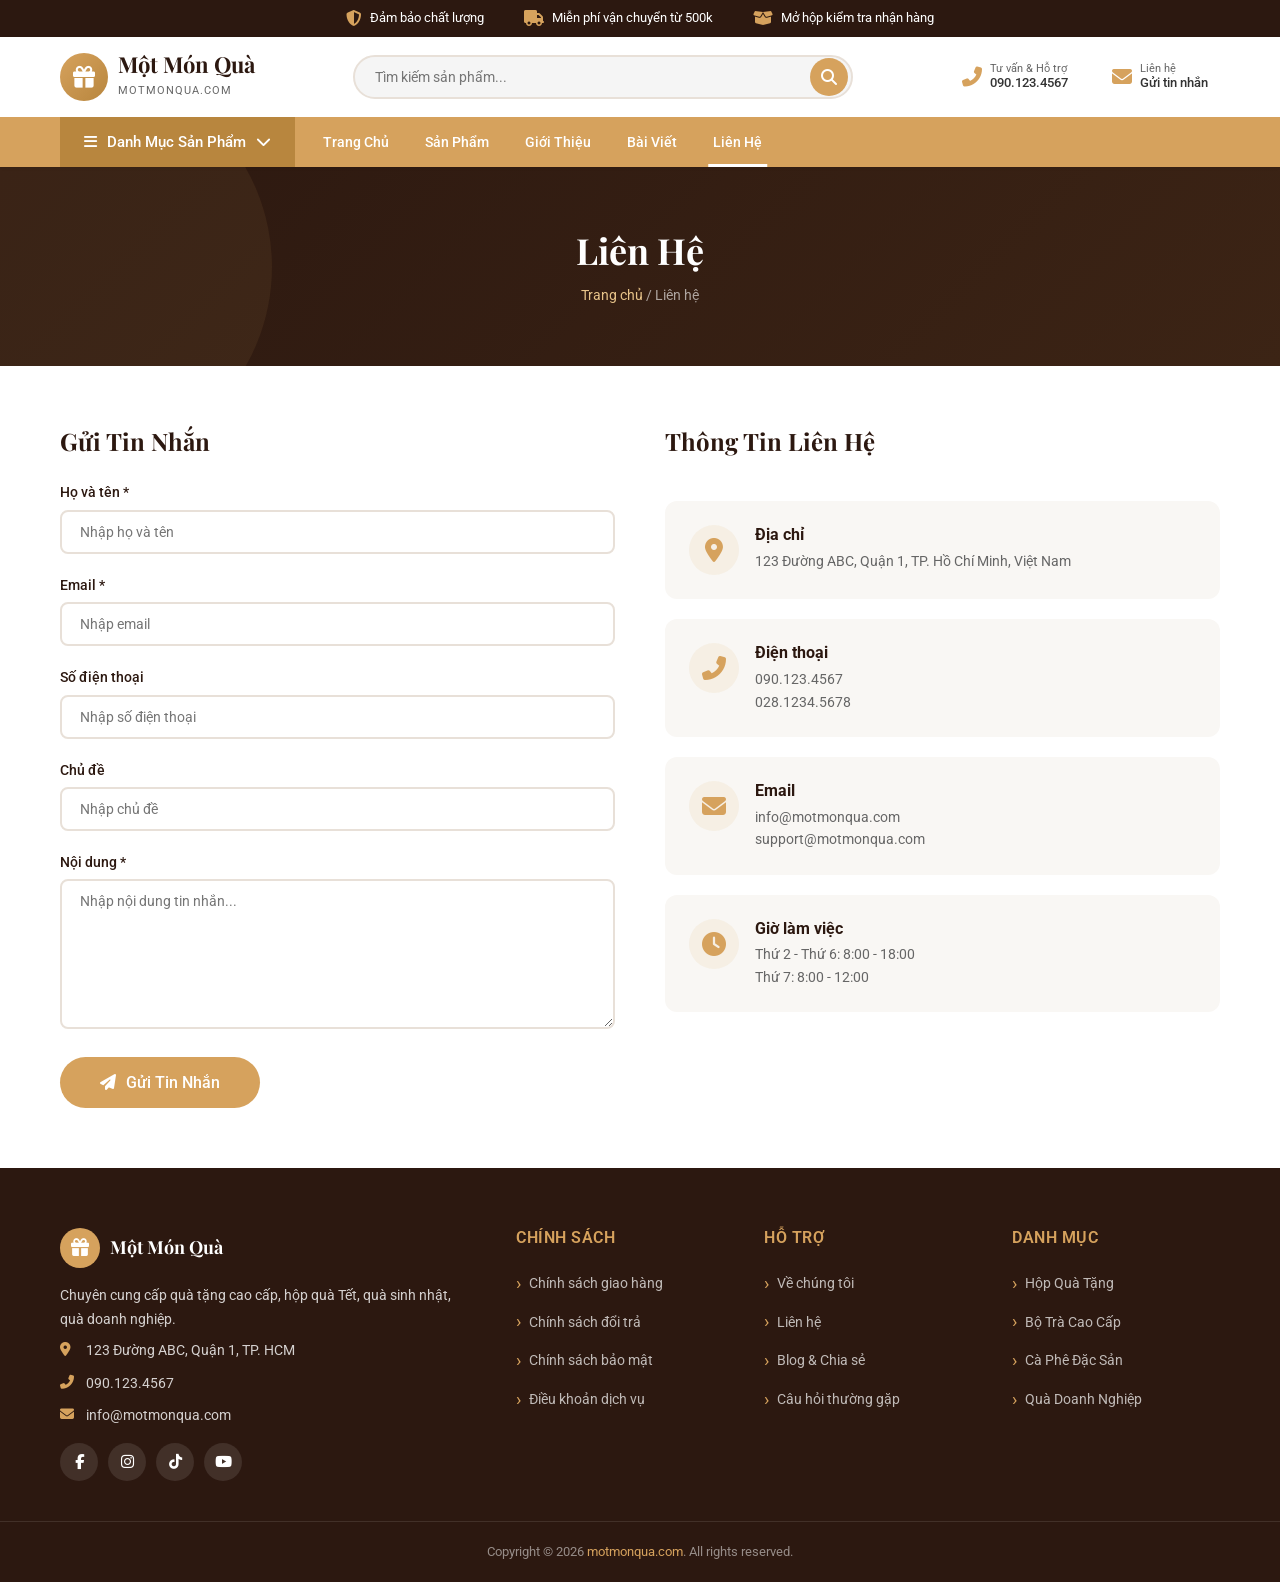
<file: contact.html>
<!DOCTYPE html>
<html lang="vi">
<head>
  <meta charset="UTF-8">
  <meta name="viewport" content="width=device-width, initial-scale=1.0">
  <title>Liên Hệ - Một Món Quà</title>
  <meta name="description" content="Liên hệ Một Món Quà để được tư vấn về quà tặng cao cấp. Hotline: 090.123.4567">
  <link rel="stylesheet" href="styles.css">
  <link rel="stylesheet" href="https://cdnjs.cloudflare.com/ajax/libs/font-awesome/6.5.1/css/all.min.css">
</head>
<body>
  <div class="top-bar"><div class="container"><div class="top-bar-item"><i class="fas fa-shield-alt"></i><span>Đảm bảo chất lượng</span></div><div class="top-bar-item"><i class="fas fa-truck"></i><span>Miễn phí vận chuyển từ 500k</span></div><div class="top-bar-item"><i class="fas fa-box-open"></i><span>Mở hộp kiểm tra nhận hàng</span></div></div></div>
  <header class="header" id="header">
    <div class="header-main"><div class="container">
      <a href="index.html" class="logo"><div class="logo-icon"><i class="fas fa-gift"></i></div><div class="logo-text"><h1>Một Món Quà</h1><span>motmonqua.com</span></div></a>
      <div class="search-bar"><input type="text" placeholder="Tìm kiếm sản phẩm..."><button type="button"><i class="fas fa-search"></i></button></div>
      <div class="header-actions"><a href="tel:0901234567" class="header-action"><i class="fas fa-phone-alt"></i><div class="action-text"><span class="action-label">Tư vấn & Hỗ trợ</span><span class="action-value">090.123.4567</span></div></a><a href="contact.html" class="header-action"><i class="fas fa-envelope"></i><div class="action-text"><span class="action-label">Liên hệ</span><span class="action-value">Gửi tin nhắn</span></div></a></div>
      <button class="mobile-menu-btn" id="mobileMenuBtn"><i class="fas fa-bars"></i></button>
    </div></div>
    <nav class="nav-bar"><div class="container">
      <button class="nav-categories-btn" id="categoriesBtn"><i class="fas fa-bars"></i><span>Danh Mục Sản Phẩm</span><i class="fas fa-chevron-down"></i></button>
      <div class="categories-dropdown" id="categoriesDropdown"><a href="products.html"><i class="fas fa-gift"></i> Hộp Quà Tặng</a><a href="products.html"><i class="fas fa-mug-hot"></i> Bộ Trà Cao Cấp</a><a href="products.html"><i class="fas fa-coffee"></i> Cà Phê Đặc Sản</a><a href="products.html"><i class="fas fa-cookie"></i> Đặc Sản & Mứt</a><a href="products.html"><i class="fas fa-seedling"></i> Trái Cây Sấy</a><a href="products.html"><i class="fas fa-briefcase"></i> Quà Doanh Nghiệp</a></div>
      <div class="main-nav" id="mainNav"><a href="index.html">Trang Chủ</a><a href="products.html">Sản Phẩm</a><a href="about.html">Giới Thiệu</a><a href="blog.html">Bài Viết</a><a href="contact.html" class="active">Liên Hệ</a></div>
    </div></nav>
  </header>

  <section class="page-banner"><div class="container"><h1>Liên Hệ</h1><div class="breadcrumb"><a href="index.html">Trang chủ</a> / Liên hệ</div></div></section>

  <section class="contact-section">
    <div class="container">
      <div class="contact-grid">
        <div class="contact-form animate-on-scroll">
          <h2 style="margin-bottom: 24px; font-size: 24px;">Gửi Tin Nhắn</h2>
          <form onsubmit="event.preventDefault(); alert('Cảm ơn bạn đã liên hệ! Chúng tôi sẽ phản hồi trong thời gian sớm nhất.');">
            <div class="form-group">
              <label for="name">Họ và tên *</label>
              <input type="text" id="name" placeholder="Nhập họ và tên" required>
            </div>
            <div class="form-group">
              <label for="email">Email *</label>
              <input type="email" id="email" placeholder="Nhập email" required>
            </div>
            <div class="form-group">
              <label for="phone">Số điện thoại</label>
              <input type="tel" id="phone" placeholder="Nhập số điện thoại">
            </div>
            <div class="form-group">
              <label for="subject">Chủ đề</label>
              <input type="text" id="subject" placeholder="Nhập chủ đề">
            </div>
            <div class="form-group">
              <label for="message">Nội dung *</label>
              <textarea id="message" placeholder="Nhập nội dung tin nhắn..." required></textarea>
            </div>
            <button type="submit" class="btn-contact"><i class="fas fa-paper-plane"></i> Gửi Tin Nhắn</button>
          </form>
        </div>
        <div class="contact-info-cards animate-on-scroll">
          <h2 style="margin-bottom: 24px; font-size: 24px;">Thông Tin Liên Hệ</h2>
          <div class="contact-info-card">
            <i class="fas fa-map-marker-alt"></i>
            <div>
              <h4>Địa chỉ</h4>
              <p>123 Đường ABC, Quận 1, TP. Hồ Chí Minh, Việt Nam</p>
            </div>
          </div>
          <div class="contact-info-card">
            <i class="fas fa-phone-alt"></i>
            <div>
              <h4>Điện thoại</h4>
              <p>090.123.4567</p>
              <p>028.1234.5678</p>
            </div>
          </div>
          <div class="contact-info-card">
            <i class="fas fa-envelope"></i>
            <div>
              <h4>Email</h4>
              <p>info@motmonqua.com</p>
              <p>support@motmonqua.com</p>
            </div>
          </div>
          <div class="contact-info-card">
            <i class="fas fa-clock"></i>
            <div>
              <h4>Giờ làm việc</h4>
              <p>Thứ 2 - Thứ 6: 8:00 - 18:00</p>
              <p>Thứ 7: 8:00 - 12:00</p>
            </div>
          </div>
        </div>
      </div>
    </div>
  </section>

  <footer class="footer">
    <div class="container">
      <div class="footer-grid">
        <div class="footer-col about-col"><div class="footer-logo"><div class="footer-logo-icon"><i class="fas fa-gift"></i></div><h3>Một Món Quà</h3></div><p>Chuyên cung cấp quà tặng cao cấp, hộp quà Tết, quà sinh nhật, quà doanh nghiệp.</p><div class="contact-item"><i class="fas fa-map-marker-alt"></i><span>123 Đường ABC, Quận 1, TP. HCM</span></div><div class="contact-item"><i class="fas fa-phone-alt"></i><span>090.123.4567</span></div><div class="contact-item"><i class="fas fa-envelope"></i><span>info@motmonqua.com</span></div><div class="footer-social"><a href="#"><i class="fab fa-facebook-f"></i></a><a href="#"><i class="fab fa-instagram"></i></a><a href="#"><i class="fab fa-tiktok"></i></a><a href="#"><i class="fab fa-youtube"></i></a></div></div>
        <div class="footer-col"><h4>Chính Sách</h4><ul><li><a href="#">Chính sách giao hàng</a></li><li><a href="#">Chính sách đổi trả</a></li><li><a href="#">Chính sách bảo mật</a></li><li><a href="#">Điều khoản dịch vụ</a></li></ul></div>
        <div class="footer-col"><h4>Hỗ Trợ</h4><ul><li><a href="about.html">Về chúng tôi</a></li><li><a href="contact.html">Liên hệ</a></li><li><a href="blog.html">Blog & Chia sẻ</a></li><li><a href="#">Câu hỏi thường gặp</a></li></ul></div>
        <div class="footer-col"><h4>Danh Mục</h4><ul><li><a href="products.html">Hộp Quà Tặng</a></li><li><a href="products.html">Bộ Trà Cao Cấp</a></li><li><a href="products.html">Cà Phê Đặc Sản</a></li><li><a href="products.html">Quà Doanh Nghiệp</a></li></ul></div>
      </div>
    </div>
    <div class="footer-bottom"><div class="container">Copyright © 2026 <a href="index.html">motmonqua.com</a>. All rights reserved.</div></div>
  </footer>
  <button class="scroll-top" id="scrollTop"><i class="fas fa-chevron-up"></i></button>
  <script src="script.js"></script>
</body>
</html>
</file>
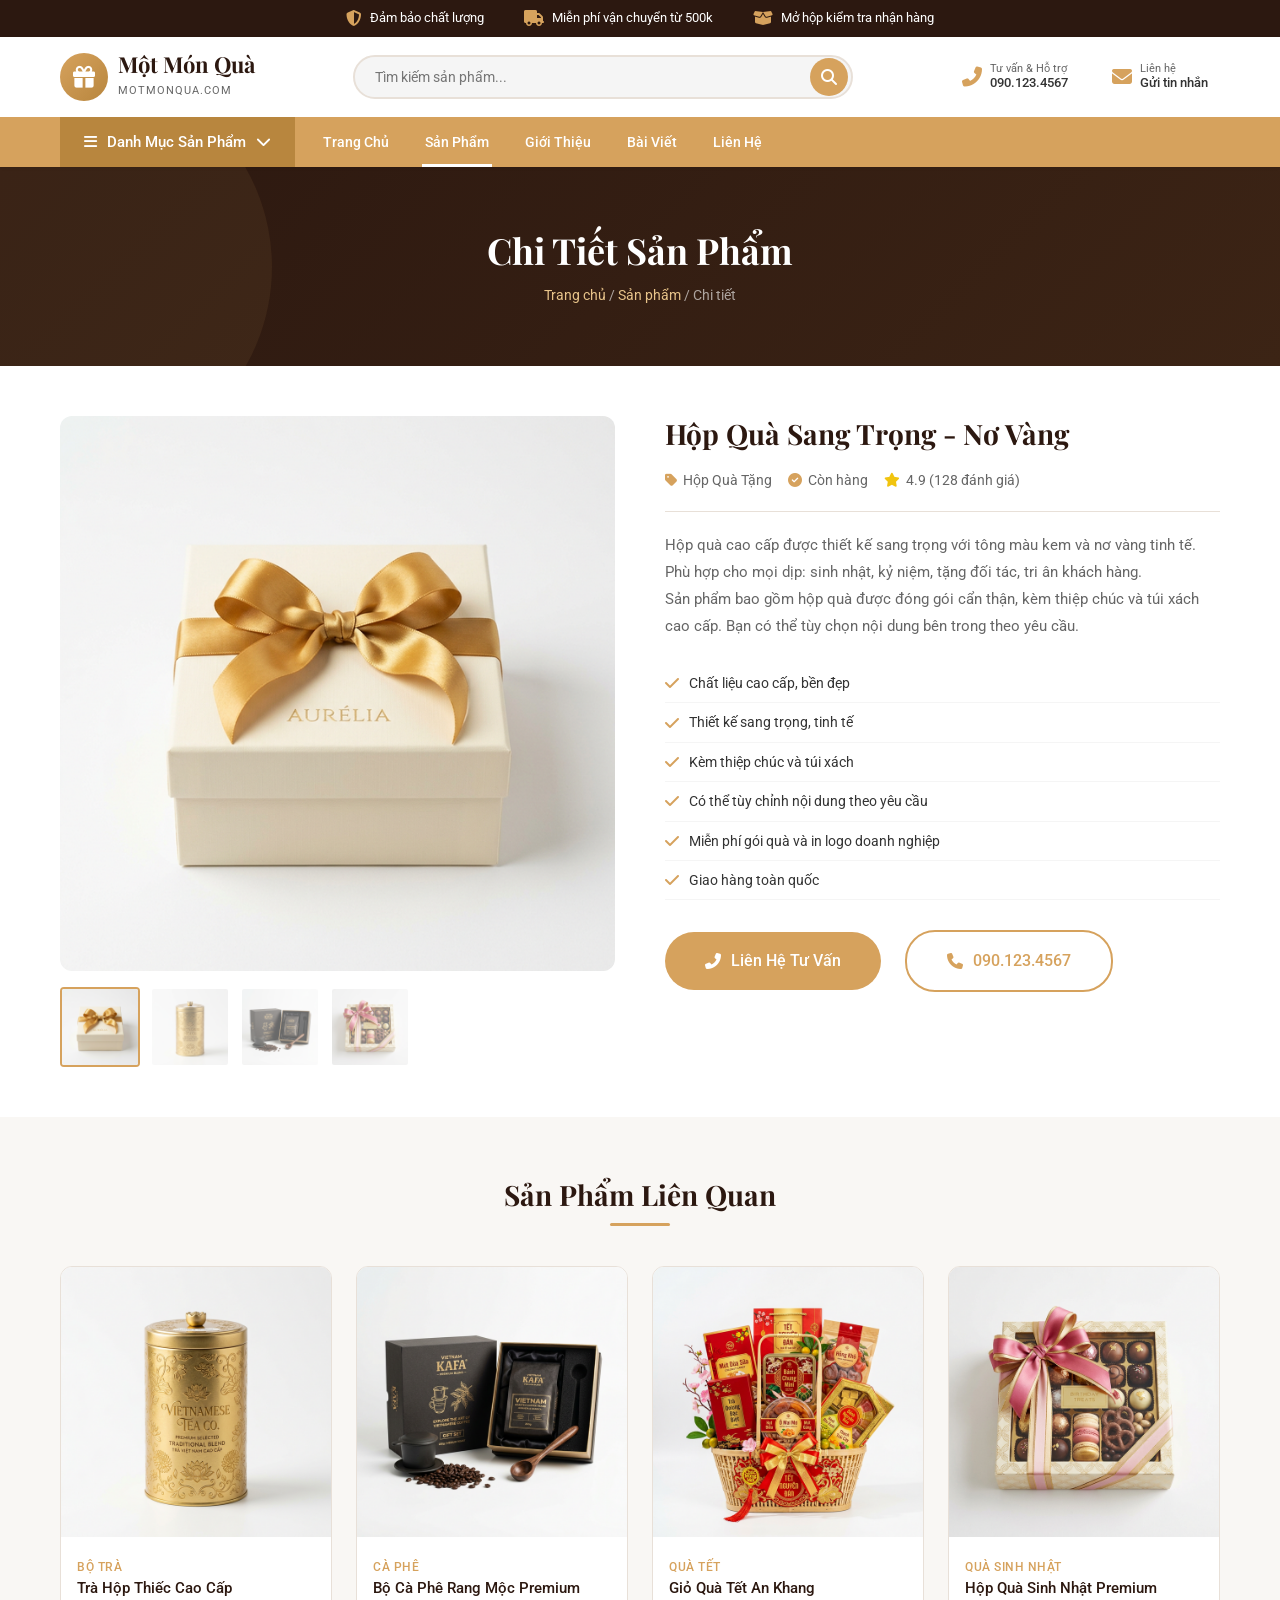
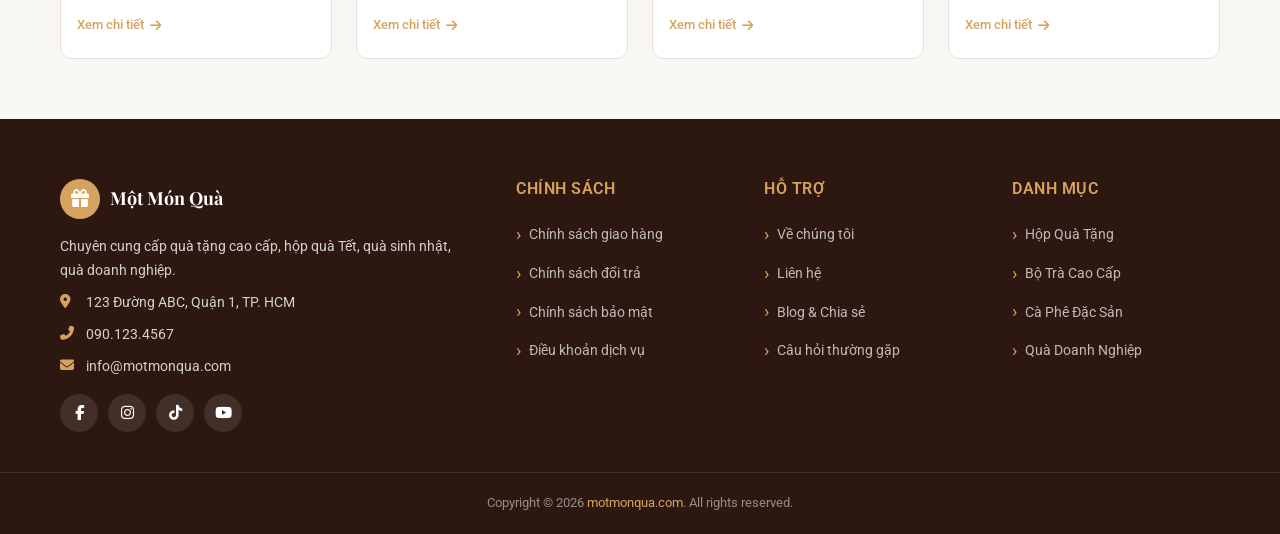
<file: product-detail.html>
<!DOCTYPE html>
<html lang="vi">
<head>
  <meta charset="UTF-8">
  <meta name="viewport" content="width=device-width, initial-scale=1.0">
  <title>Hộp Quà Sang Trọng - Một Món Quà</title>
  <meta name="description" content="Hộp Quà Sang Trọng Nơ Vàng - Món quà hoàn hảo cho mọi dịp từ Một Món Quà.">
  <link rel="stylesheet" href="styles.css">
  <link rel="stylesheet" href="https://cdnjs.cloudflare.com/ajax/libs/font-awesome/6.5.1/css/all.min.css">
</head>
<body>
  <!-- TOP BAR -->
  <div class="top-bar">
    <div class="container">
      <div class="top-bar-item"><i class="fas fa-shield-alt"></i><span>Đảm bảo chất lượng</span></div>
      <div class="top-bar-item"><i class="fas fa-truck"></i><span>Miễn phí vận chuyển từ 500k</span></div>
      <div class="top-bar-item"><i class="fas fa-box-open"></i><span>Mở hộp kiểm tra nhận hàng</span></div>
    </div>
  </div>
  <!-- HEADER -->
  <header class="header" id="header">
    <div class="header-main">
      <div class="container">
        <a href="index.html" class="logo">
          <div class="logo-icon"><i class="fas fa-gift"></i></div>
          <div class="logo-text"><h1>Một Món Quà</h1><span>motmonqua.com</span></div>
        </a>
        <div class="search-bar">
          <input type="text" placeholder="Tìm kiếm sản phẩm...">
          <button type="button"><i class="fas fa-search"></i></button>
        </div>
        <div class="header-actions">
          <a href="tel:0901234567" class="header-action"><i class="fas fa-phone-alt"></i><div class="action-text"><span class="action-label">Tư vấn & Hỗ trợ</span><span class="action-value">090.123.4567</span></div></a>
          <a href="contact.html" class="header-action"><i class="fas fa-envelope"></i><div class="action-text"><span class="action-label">Liên hệ</span><span class="action-value">Gửi tin nhắn</span></div></a>
        </div>
        <button class="mobile-menu-btn" id="mobileMenuBtn"><i class="fas fa-bars"></i></button>
      </div>
    </div>
    <nav class="nav-bar">
      <div class="container">
        <button class="nav-categories-btn" id="categoriesBtn"><i class="fas fa-bars"></i><span>Danh Mục Sản Phẩm</span><i class="fas fa-chevron-down"></i></button>
        <div class="categories-dropdown" id="categoriesDropdown">
          <a href="products.html"><i class="fas fa-gift"></i> Hộp Quà Tặng</a>
          <a href="products.html"><i class="fas fa-mug-hot"></i> Bộ Trà Cao Cấp</a>
          <a href="products.html"><i class="fas fa-coffee"></i> Cà Phê Đặc Sản</a>
          <a href="products.html"><i class="fas fa-cookie"></i> Đặc Sản & Mứt</a>
          <a href="products.html"><i class="fas fa-seedling"></i> Trái Cây Sấy</a>
          <a href="products.html"><i class="fas fa-briefcase"></i> Quà Doanh Nghiệp</a>
          <a href="products.html"><i class="fas fa-birthday-cake"></i> Quà Sinh Nhật</a>
          <a href="products.html"><i class="fas fa-heart"></i> Quà Lưu Niệm</a>
        </div>
        <div class="main-nav" id="mainNav">
          <a href="index.html">Trang Chủ</a>
          <a href="products.html" class="active">Sản Phẩm</a>
          <a href="about.html">Giới Thiệu</a>
          <a href="blog.html">Bài Viết</a>
          <a href="contact.html">Liên Hệ</a>
        </div>
      </div>
    </nav>
  </header>

  <!-- PAGE BANNER -->
  <section class="page-banner">
    <div class="container">
      <h1>Chi Tiết Sản Phẩm</h1>
      <div class="breadcrumb"><a href="index.html">Trang chủ</a> / <a href="products.html">Sản phẩm</a> / Chi tiết</div>
    </div>
  </section>

  <!-- PRODUCT DETAIL -->
  <section class="product-detail-section">
    <div class="container">
      <div class="product-detail-grid">
        <div class="product-gallery">
          <div class="main-image">
            <img src="images/product1.png" alt="Hộp Quà Sang Trọng" id="mainProductImage">
          </div>
          <div class="thumb-list">
            <img src="images/product1.png" alt="Thumb 1" class="active">
            <img src="images/product2.png" alt="Thumb 2">
            <img src="images/product4.png" alt="Thumb 3">
            <img src="images/product8.png" alt="Thumb 4">
          </div>
        </div>

        <div class="product-info">
          <h1>Hộp Quà Sang Trọng - Nơ Vàng</h1>
          <div class="product-meta">
            <span><i class="fas fa-tag"></i> Hộp Quà Tặng</span>
            <span><i class="fas fa-check-circle"></i> Còn hàng</span>
            <span><i class="fas fa-star" style="color:#f1c40f;"></i> 4.9 (128 đánh giá)</span>
          </div>

          <div class="product-description">
            <p>Hộp quà cao cấp được thiết kế sang trọng với tông màu kem và nơ vàng tinh tế. Phù hợp cho mọi dịp: sinh nhật, kỷ niệm, tặng đối tác, tri ân khách hàng.</p>
            <p>Sản phẩm bao gồm hộp quà được đóng gói cẩn thận, kèm thiệp chúc và túi xách cao cấp. Bạn có thể tùy chọn nội dung bên trong theo yêu cầu.</p>
          </div>

          <ul class="product-features">
            <li><i class="fas fa-check"></i> Chất liệu cao cấp, bền đẹp</li>
            <li><i class="fas fa-check"></i> Thiết kế sang trọng, tinh tế</li>
            <li><i class="fas fa-check"></i> Kèm thiệp chúc và túi xách</li>
            <li><i class="fas fa-check"></i> Có thể tùy chỉnh nội dung theo yêu cầu</li>
            <li><i class="fas fa-check"></i> Miễn phí gói quà và in logo doanh nghiệp</li>
            <li><i class="fas fa-check"></i> Giao hàng toàn quốc</li>
          </ul>

          <div style="display: flex; flex-wrap: wrap; gap: 12px; align-items: center;">
            <a href="contact.html" class="btn-contact"><i class="fas fa-phone-alt"></i> Liên Hệ Tư Vấn</a>
            <a href="tel:0901234567" class="btn-contact-outline"><i class="fas fa-phone"></i> 090.123.4567</a>
          </div>
        </div>
      </div>
    </div>
  </section>

  <!-- RELATED PRODUCTS -->
  <section class="related-products">
    <div class="container">
      <div class="section-title">
        <h2>Sản Phẩm Liên Quan</h2>
      </div>
      <div class="products-grid">
        <a href="product-detail.html" class="product-card">
          <div class="product-card-image"><img src="images/product2.png" alt="Trà Hộp Thiếc"></div>
          <div class="product-card-info"><span class="product-category">Bộ Trà</span><h3>Trà Hộp Thiếc Cao Cấp</h3><span class="btn-detail">Xem chi tiết <i class="fas fa-arrow-right"></i></span></div>
        </a>
        <a href="product-detail.html" class="product-card">
          <div class="product-card-image"><img src="images/product4.png" alt="Bộ Cà Phê"></div>
          <div class="product-card-info"><span class="product-category">Cà Phê</span><h3>Bộ Cà Phê Rang Mộc Premium</h3><span class="btn-detail">Xem chi tiết <i class="fas fa-arrow-right"></i></span></div>
        </a>
        <a href="product-detail.html" class="product-card">
          <div class="product-card-image"><img src="images/product6.png" alt="Giỏ Quà Tết"></div>
          <div class="product-card-info"><span class="product-category">Quà Tết</span><h3>Giỏ Quà Tết An Khang</h3><span class="btn-detail">Xem chi tiết <i class="fas fa-arrow-right"></i></span></div>
        </a>
        <a href="product-detail.html" class="product-card">
          <div class="product-card-image"><img src="images/product8.png" alt="Quà Sinh Nhật"></div>
          <div class="product-card-info"><span class="product-category">Quà Sinh Nhật</span><h3>Hộp Quà Sinh Nhật Premium</h3><span class="btn-detail">Xem chi tiết <i class="fas fa-arrow-right"></i></span></div>
        </a>
      </div>
    </div>
  </section>

  <!-- FOOTER -->
  <footer class="footer">
    <div class="container">
      <div class="footer-grid">
        <div class="footer-col about-col">
          <div class="footer-logo"><div class="footer-logo-icon"><i class="fas fa-gift"></i></div><h3>Một Món Quà</h3></div>
          <p>Chuyên cung cấp quà tặng cao cấp, hộp quà Tết, quà sinh nhật, quà doanh nghiệp.</p>
          <div class="contact-item"><i class="fas fa-map-marker-alt"></i><span>123 Đường ABC, Quận 1, TP. HCM</span></div>
          <div class="contact-item"><i class="fas fa-phone-alt"></i><span>090.123.4567</span></div>
          <div class="contact-item"><i class="fas fa-envelope"></i><span>info@motmonqua.com</span></div>
          <div class="footer-social"><a href="#"><i class="fab fa-facebook-f"></i></a><a href="#"><i class="fab fa-instagram"></i></a><a href="#"><i class="fab fa-tiktok"></i></a><a href="#"><i class="fab fa-youtube"></i></a></div>
        </div>
        <div class="footer-col"><h4>Chính Sách</h4><ul><li><a href="#">Chính sách giao hàng</a></li><li><a href="#">Chính sách đổi trả</a></li><li><a href="#">Chính sách bảo mật</a></li><li><a href="#">Điều khoản dịch vụ</a></li></ul></div>
        <div class="footer-col"><h4>Hỗ Trợ</h4><ul><li><a href="about.html">Về chúng tôi</a></li><li><a href="contact.html">Liên hệ</a></li><li><a href="blog.html">Blog & Chia sẻ</a></li><li><a href="#">Câu hỏi thường gặp</a></li></ul></div>
        <div class="footer-col"><h4>Danh Mục</h4><ul><li><a href="products.html">Hộp Quà Tặng</a></li><li><a href="products.html">Bộ Trà Cao Cấp</a></li><li><a href="products.html">Cà Phê Đặc Sản</a></li><li><a href="products.html">Quà Doanh Nghiệp</a></li></ul></div>
      </div>
    </div>
    <div class="footer-bottom"><div class="container">Copyright © 2026 <a href="index.html">motmonqua.com</a>. All rights reserved.</div></div>
  </footer>
  <button class="scroll-top" id="scrollTop"><i class="fas fa-chevron-up"></i></button>
  <script src="script.js"></script>
</body>
</html>
</file>
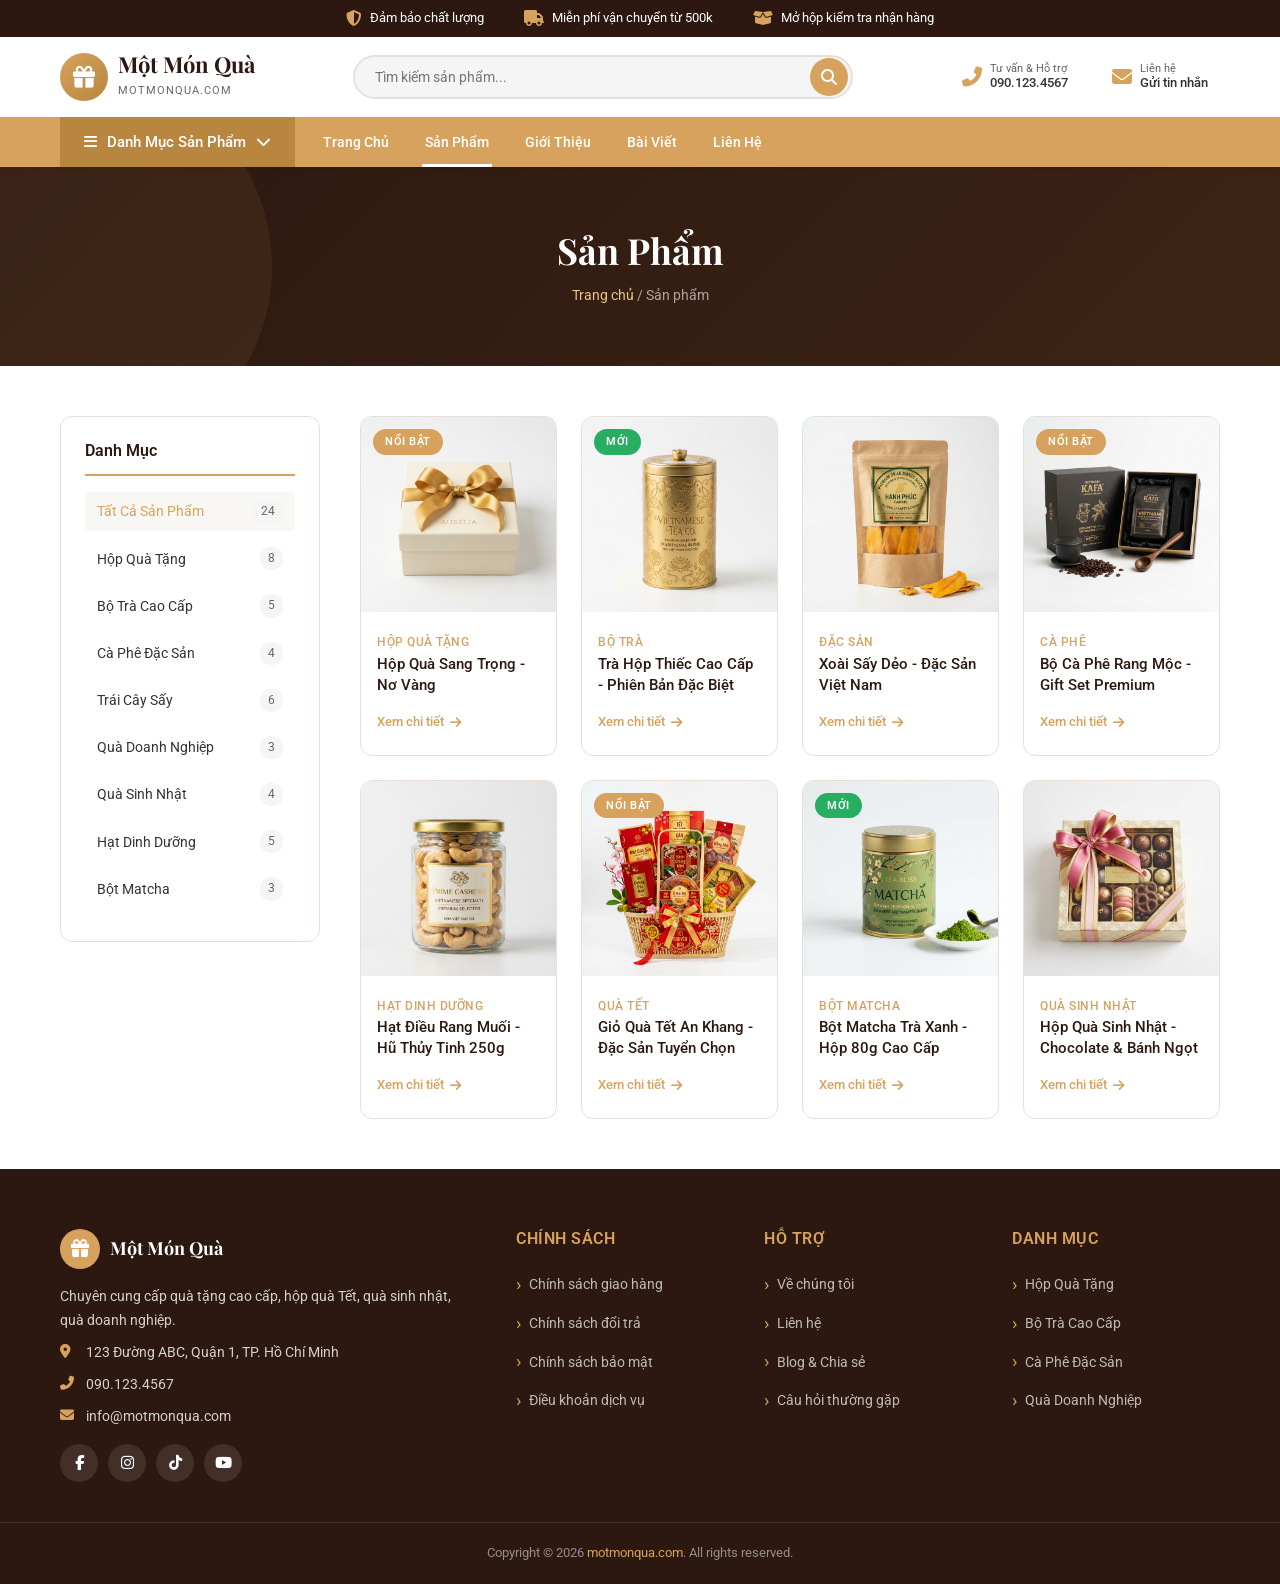
<file: products.html>
<!DOCTYPE html>
<html lang="vi">
<head>
  <meta charset="UTF-8">
  <meta name="viewport" content="width=device-width, initial-scale=1.0">
  <title>Sản Phẩm - Một Món Quà</title>
  <meta name="description" content="Khám phá bộ sưu tập quà tặng cao cấp từ Một Món Quà. Hộp quà Tết, quà sinh nhật, quà doanh nghiệp và nhiều sản phẩm khác.">
  <link rel="stylesheet" href="styles.css">
  <link rel="stylesheet" href="https://cdnjs.cloudflare.com/ajax/libs/font-awesome/6.5.1/css/all.min.css">
</head>
<body>
  <!-- TOP BAR -->
  <div class="top-bar">
    <div class="container">
      <div class="top-bar-item"><i class="fas fa-shield-alt"></i><span>Đảm bảo chất lượng</span></div>
      <div class="top-bar-item"><i class="fas fa-truck"></i><span>Miễn phí vận chuyển từ 500k</span></div>
      <div class="top-bar-item"><i class="fas fa-box-open"></i><span>Mở hộp kiểm tra nhận hàng</span></div>
    </div>
  </div>

  <!-- HEADER -->
  <header class="header" id="header">
    <div class="header-main">
      <div class="container">
        <a href="index.html" class="logo">
          <div class="logo-icon"><i class="fas fa-gift"></i></div>
          <div class="logo-text"><h1>Một Món Quà</h1><span>motmonqua.com</span></div>
        </a>
        <div class="search-bar">
          <input type="text" placeholder="Tìm kiếm sản phẩm..." id="searchInput">
          <button type="button"><i class="fas fa-search"></i></button>
        </div>
        <div class="header-actions">
          <a href="tel:0901234567" class="header-action">
            <i class="fas fa-phone-alt"></i>
            <div class="action-text"><span class="action-label">Tư vấn & Hỗ trợ</span><span class="action-value">090.123.4567</span></div>
          </a>
          <a href="contact.html" class="header-action">
            <i class="fas fa-envelope"></i>
            <div class="action-text"><span class="action-label">Liên hệ</span><span class="action-value">Gửi tin nhắn</span></div>
          </a>
        </div>
        <button class="mobile-menu-btn" id="mobileMenuBtn"><i class="fas fa-bars"></i></button>
      </div>
    </div>
    <nav class="nav-bar">
      <div class="container">
        <button class="nav-categories-btn" id="categoriesBtn">
          <i class="fas fa-bars"></i><span>Danh Mục Sản Phẩm</span><i class="fas fa-chevron-down"></i>
        </button>
        <div class="categories-dropdown" id="categoriesDropdown">
          <a href="products.html"><i class="fas fa-gift"></i> Hộp Quà Tặng</a>
          <a href="products.html"><i class="fas fa-mug-hot"></i> Bộ Trà Cao Cấp</a>
          <a href="products.html"><i class="fas fa-coffee"></i> Cà Phê Đặc Sản</a>
          <a href="products.html"><i class="fas fa-cookie"></i> Đặc Sản & Mứt</a>
          <a href="products.html"><i class="fas fa-seedling"></i> Trái Cây Sấy</a>
          <a href="products.html"><i class="fas fa-briefcase"></i> Quà Doanh Nghiệp</a>
          <a href="products.html"><i class="fas fa-birthday-cake"></i> Quà Sinh Nhật</a>
          <a href="products.html"><i class="fas fa-heart"></i> Quà Lưu Niệm</a>
        </div>
        <div class="main-nav" id="mainNav">
          <a href="index.html">Trang Chủ</a>
          <a href="products.html" class="active">Sản Phẩm</a>
          <a href="about.html">Giới Thiệu</a>
          <a href="blog.html">Bài Viết</a>
          <a href="contact.html">Liên Hệ</a>
        </div>
      </div>
    </nav>
  </header>

  <!-- PAGE BANNER -->
  <section class="page-banner">
    <div class="container">
      <h1>Sản Phẩm</h1>
      <div class="breadcrumb"><a href="index.html">Trang chủ</a> / Sản phẩm</div>
    </div>
  </section>

  <!-- PRODUCTS PAGE -->
  <div class="container">
    <div class="products-page-layout">
      <aside class="sidebar">
        <div class="sidebar-widget">
          <h3>Danh Mục</h3>
          <ul>
            <li><a href="#" class="active">Tất Cả Sản Phẩm <span class="count">24</span></a></li>
            <li><a href="#">Hộp Quà Tặng <span class="count">8</span></a></li>
            <li><a href="#">Bộ Trà Cao Cấp <span class="count">5</span></a></li>
            <li><a href="#">Cà Phê Đặc Sản <span class="count">4</span></a></li>
            <li><a href="#">Trái Cây Sấy <span class="count">6</span></a></li>
            <li><a href="#">Quà Doanh Nghiệp <span class="count">3</span></a></li>
            <li><a href="#">Quà Sinh Nhật <span class="count">4</span></a></li>
            <li><a href="#">Hạt Dinh Dưỡng <span class="count">5</span></a></li>
            <li><a href="#">Bột Matcha <span class="count">3</span></a></li>
          </ul>
        </div>
      </aside>

      <div class="products-main">
        <div class="products-grid">
          <a href="product-detail.html" class="product-card">
            <div class="product-card-image">
              <img src="images/product1.png" alt="Hộp Quà Sang Trọng">
              <span class="product-badge">Nổi bật</span>
            </div>
            <div class="product-card-info">
              <span class="product-category">Hộp Quà Tặng</span>
              <h3>Hộp Quà Sang Trọng - Nơ Vàng</h3>
              <span class="btn-detail">Xem chi tiết <i class="fas fa-arrow-right"></i></span>
            </div>
          </a>
          <a href="product-detail.html" class="product-card">
            <div class="product-card-image">
              <img src="images/product2.png" alt="Trà Hộp Thiếc">
              <span class="product-badge new">Mới</span>
            </div>
            <div class="product-card-info">
              <span class="product-category">Bộ Trà</span>
              <h3>Trà Hộp Thiếc Cao Cấp - Phiên Bản Đặc Biệt</h3>
              <span class="btn-detail">Xem chi tiết <i class="fas fa-arrow-right"></i></span>
            </div>
          </a>
          <a href="product-detail.html" class="product-card">
            <div class="product-card-image">
              <img src="images/product3.png" alt="Xoài Sấy Dẻo">
            </div>
            <div class="product-card-info">
              <span class="product-category">Đặc Sản</span>
              <h3>Xoài Sấy Dẻo - Đặc Sản Việt Nam</h3>
              <span class="btn-detail">Xem chi tiết <i class="fas fa-arrow-right"></i></span>
            </div>
          </a>
          <a href="product-detail.html" class="product-card">
            <div class="product-card-image">
              <img src="images/product4.png" alt="Bộ Cà Phê">
              <span class="product-badge">Nổi bật</span>
            </div>
            <div class="product-card-info">
              <span class="product-category">Cà Phê</span>
              <h3>Bộ Cà Phê Rang Mộc - Gift Set Premium</h3>
              <span class="btn-detail">Xem chi tiết <i class="fas fa-arrow-right"></i></span>
            </div>
          </a>
          <a href="product-detail.html" class="product-card">
            <div class="product-card-image">
              <img src="images/product5.png" alt="Hạt Điều">
            </div>
            <div class="product-card-info">
              <span class="product-category">Hạt Dinh Dưỡng</span>
              <h3>Hạt Điều Rang Muối - Hũ Thủy Tinh 250g</h3>
              <span class="btn-detail">Xem chi tiết <i class="fas fa-arrow-right"></i></span>
            </div>
          </a>
          <a href="product-detail.html" class="product-card">
            <div class="product-card-image">
              <img src="images/product6.png" alt="Giỏ Quà Tết">
              <span class="product-badge">Nổi bật</span>
            </div>
            <div class="product-card-info">
              <span class="product-category">Quà Tết</span>
              <h3>Giỏ Quà Tết An Khang - Đặc Sản Tuyển Chọn</h3>
              <span class="btn-detail">Xem chi tiết <i class="fas fa-arrow-right"></i></span>
            </div>
          </a>
          <a href="product-detail.html" class="product-card">
            <div class="product-card-image">
              <img src="images/product7.png" alt="Bột Matcha">
              <span class="product-badge new">Mới</span>
            </div>
            <div class="product-card-info">
              <span class="product-category">Bột Matcha</span>
              <h3>Bột Matcha Trà Xanh - Hộp 80g Cao Cấp</h3>
              <span class="btn-detail">Xem chi tiết <i class="fas fa-arrow-right"></i></span>
            </div>
          </a>
          <a href="product-detail.html" class="product-card">
            <div class="product-card-image">
              <img src="images/product8.png" alt="Quà Sinh Nhật">
            </div>
            <div class="product-card-info">
              <span class="product-category">Quà Sinh Nhật</span>
              <h3>Hộp Quà Sinh Nhật - Chocolate & Bánh Ngọt</h3>
              <span class="btn-detail">Xem chi tiết <i class="fas fa-arrow-right"></i></span>
            </div>
          </a>
        </div>
      </div>
    </div>
  </div>

  <!-- FOOTER -->
  <footer class="footer">
    <div class="container">
      <div class="footer-grid">
        <div class="footer-col about-col">
          <div class="footer-logo">
            <div class="footer-logo-icon"><i class="fas fa-gift"></i></div>
            <h3>Một Món Quà</h3>
          </div>
          <p>Chuyên cung cấp quà tặng cao cấp, hộp quà Tết, quà sinh nhật, quà doanh nghiệp.</p>
          <div class="contact-item"><i class="fas fa-map-marker-alt"></i><span>123 Đường ABC, Quận 1, TP. Hồ Chí Minh</span></div>
          <div class="contact-item"><i class="fas fa-phone-alt"></i><span>090.123.4567</span></div>
          <div class="contact-item"><i class="fas fa-envelope"></i><span>info@motmonqua.com</span></div>
          <div class="footer-social">
            <a href="#"><i class="fab fa-facebook-f"></i></a>
            <a href="#"><i class="fab fa-instagram"></i></a>
            <a href="#"><i class="fab fa-tiktok"></i></a>
            <a href="#"><i class="fab fa-youtube"></i></a>
          </div>
        </div>
        <div class="footer-col"><h4>Chính Sách</h4><ul><li><a href="#">Chính sách giao hàng</a></li><li><a href="#">Chính sách đổi trả</a></li><li><a href="#">Chính sách bảo mật</a></li><li><a href="#">Điều khoản dịch vụ</a></li></ul></div>
        <div class="footer-col"><h4>Hỗ Trợ</h4><ul><li><a href="about.html">Về chúng tôi</a></li><li><a href="contact.html">Liên hệ</a></li><li><a href="blog.html">Blog & Chia sẻ</a></li><li><a href="#">Câu hỏi thường gặp</a></li></ul></div>
        <div class="footer-col"><h4>Danh Mục</h4><ul><li><a href="products.html">Hộp Quà Tặng</a></li><li><a href="products.html">Bộ Trà Cao Cấp</a></li><li><a href="products.html">Cà Phê Đặc Sản</a></li><li><a href="products.html">Quà Doanh Nghiệp</a></li></ul></div>
      </div>
    </div>
    <div class="footer-bottom"><div class="container">Copyright © 2026 <a href="index.html">motmonqua.com</a>. All rights reserved.</div></div>
  </footer>
  <button class="scroll-top" id="scrollTop"><i class="fas fa-chevron-up"></i></button>
  <script src="script.js"></script>
</body>
</html>
</file>
<file: styles.css>
/* ============================================
   MOTMONQUA.COM - Design System
   Clone from DalatFarm1994.com
   ============================================ */
@import url('https://fonts.googleapis.com/css2?family=Roboto:wght@300;400;500;700&family=Playfair+Display:wght@400;600;700&display=swap');

:root {
  --color-primary: #D6A25D;
  --color-primary-dark: #B8863E;
  --color-primary-light: #E8C48A;
  --color-dark: #2C1810;
  --color-brown: #3C2415;
  --color-text: #333333;
  --color-text-light: #666666;
  --color-white: #FFFFFF;
  --color-bg: #FFFFFF;
  --color-bg-alt: #F9F7F4;
  --color-bg-light: #F5F5F5;
  --color-border: #E8E0D8;
  --color-red: #E74C3C;
  --color-green: #27AE60;
  --font-main: 'Roboto', sans-serif;
  --font-heading: 'Playfair Display', serif;
  --shadow-sm: 0 1px 3px rgba(0,0,0,0.08);
  --shadow-md: 0 4px 12px rgba(0,0,0,0.1);
  --shadow-lg: 0 8px 30px rgba(0,0,0,0.12);
  --shadow-hover: 0 8px 25px rgba(214,162,93,0.2);
  --radius-sm: 4px;
  --radius-md: 8px;
  --radius-lg: 12px;
  --radius-xl: 20px;
  --transition: all 0.3s ease;
  --max-width: 1200px;
}

*, *::before, *::after { margin: 0; padding: 0; box-sizing: border-box; }
html { scroll-behavior: smooth; font-size: 16px; }
body { font-family: var(--font-main); color: var(--color-text); background: var(--color-bg); line-height: 1.6; overflow-x: hidden; }
a { text-decoration: none; color: inherit; transition: var(--transition); }
ul, ol { list-style: none; }
img { max-width: 100%; height: auto; display: block; }
button { cursor: pointer; border: none; outline: none; font-family: inherit; }
input, textarea { font-family: inherit; outline: none; }
.container { max-width: var(--max-width); margin: 0 auto; padding: 0 20px; }
h1, h2, h3, h4, h5, h6 { font-family: var(--font-heading); color: var(--color-dark); line-height: 1.3; }

.section-title { text-align: center; margin-bottom: 40px; position: relative; }
.section-title h2 { font-size: 28px; font-weight: 700; color: var(--color-dark); display: inline-block; position: relative; padding-bottom: 12px; }
.section-title h2::after { content: ''; position: absolute; bottom: 0; left: 50%; transform: translateX(-50%); width: 60px; height: 3px; background: var(--color-primary); border-radius: 2px; }
.section-title a { display: inline-block; margin-top: 8px; color: var(--color-primary); font-weight: 500; font-size: 14px; }
.section-title a:hover { color: var(--color-primary-dark); }

/* TOP BAR */
.top-bar { background: var(--color-dark); color: var(--color-white); padding: 8px 0; font-size: 13px; overflow: hidden; }
.top-bar .container { display: flex; justify-content: center; align-items: center; gap: 40px; }
.top-bar-item { display: flex; align-items: center; gap: 8px; white-space: nowrap; }
.top-bar-item i { color: var(--color-primary); font-size: 16px; }

/* HEADER */
.header { background: var(--color-white); box-shadow: var(--shadow-sm); position: sticky; top: 0; z-index: 1000; }
.header-main { padding: 15px 0; }
.header-main .container { display: flex; align-items: center; justify-content: space-between; gap: 30px; }
.logo { display: flex; align-items: center; gap: 10px; flex-shrink: 0; }
.logo-icon { width: 48px; height: 48px; background: linear-gradient(135deg, var(--color-primary), var(--color-primary-dark)); border-radius: 50%; display: flex; align-items: center; justify-content: center; color: white; font-size: 22px; }
.logo-text h1 { font-family: var(--font-heading); font-size: 22px; color: var(--color-dark); font-weight: 700; line-height: 1.1; }
.logo-text span { font-size: 11px; color: var(--color-text-light); font-family: var(--font-main); letter-spacing: 1px; text-transform: uppercase; }
.search-bar { flex: 1; max-width: 500px; position: relative; }
.search-bar input { width: 100%; padding: 12px 50px 12px 20px; border: 2px solid var(--color-border); border-radius: 30px; font-size: 14px; transition: var(--transition); background: var(--color-bg-light); }
.search-bar input:focus { border-color: var(--color-primary); background: var(--color-white); box-shadow: 0 0 0 3px rgba(214,162,93,0.15); }
.search-bar button { position: absolute; right: 5px; top: 50%; transform: translateY(-50%); background: var(--color-primary); color: white; width: 38px; height: 38px; border-radius: 50%; display: flex; align-items: center; justify-content: center; font-size: 16px; transition: var(--transition); }
.search-bar button:hover { background: var(--color-primary-dark); }
.header-actions { display: flex; align-items: center; gap: 20px; flex-shrink: 0; }
.header-action { display: flex; align-items: center; gap: 8px; font-size: 14px; color: var(--color-text); cursor: pointer; transition: var(--transition); padding: 8px 12px; border-radius: var(--radius-md); }
.header-action:hover { background: var(--color-bg-alt); color: var(--color-primary); }
.header-action i { font-size: 20px; color: var(--color-primary); }
.header-action .action-text { display: flex; flex-direction: column; line-height: 1.2; }
.header-action .action-label { font-size: 11px; color: var(--color-text-light); }
.header-action .action-value { font-weight: 500; font-size: 13px; }
.mobile-menu-btn { display: none; background: none; border: none; font-size: 24px; color: var(--color-dark); cursor: pointer; padding: 5px; }

/* NAVIGATION */
.nav-bar { background: var(--color-primary); position: relative; }
.nav-bar .container { display: flex; align-items: stretch; }
.nav-categories-btn { background: var(--color-primary-dark); color: white; padding: 14px 24px; display: flex; align-items: center; gap: 10px; font-size: 15px; font-weight: 500; cursor: pointer; transition: var(--transition); border: none; position: relative; }
.nav-categories-btn:hover { background: var(--color-brown); }
.categories-dropdown { position: absolute; top: 100%; left: 0; background: var(--color-white); min-width: 280px; box-shadow: var(--shadow-lg); border-radius: 0 0 var(--radius-md) var(--radius-md); opacity: 0; visibility: hidden; transform: translateY(-10px); transition: var(--transition); z-index: 999; }
.categories-dropdown.active { opacity: 1; visibility: visible; transform: translateY(0); }
.categories-dropdown a { display: flex; align-items: center; gap: 12px; padding: 12px 20px; color: var(--color-text); font-size: 14px; border-bottom: 1px solid var(--color-bg-light); transition: var(--transition); }
.categories-dropdown a:hover { background: var(--color-bg-alt); color: var(--color-primary); padding-left: 26px; }
.categories-dropdown a i { color: var(--color-primary); width: 20px; text-align: center; font-size: 16px; }
.main-nav { display: flex; align-items: stretch; margin-left: 10px; }
.main-nav a { display: flex; align-items: center; padding: 14px 18px; color: white; font-size: 14px; font-weight: 500; transition: var(--transition); position: relative; white-space: nowrap; }
.main-nav a::after { content: ''; position: absolute; bottom: 0; left: 50%; width: 0; height: 3px; background: white; transition: var(--transition); transform: translateX(-50%); }
.main-nav a:hover { background: rgba(255,255,255,0.1); }
.main-nav a:hover::after { width: 70%; }
.main-nav a.active::after { width: 70%; }

/* HERO SLIDER */
.hero-slider { position: relative; overflow: hidden; background: var(--color-bg-light); }
.slider-wrapper { display: flex; transition: transform 0.6s cubic-bezier(0.4, 0, 0.2, 1); }
.slide { min-width: 100%; position: relative; overflow: hidden; }
.slide-content { position: relative; height: 500px; display: flex; align-items: center; background-size: cover; background-position: center; }
.slide-overlay { position: absolute; inset: 0; background: linear-gradient(135deg, rgba(44,24,16,0.7) 0%, rgba(44,24,16,0.2) 100%); }
.slide-text { position: relative; z-index: 2; padding: 0 60px; max-width: 600px; animation: slideIn 0.8s ease-out; }
@keyframes slideIn { from { opacity: 0; transform: translateY(30px); } to { opacity: 1; transform: translateY(0); } }
.slide-text .slide-tag { display: inline-block; background: var(--color-primary); color: white; padding: 6px 18px; border-radius: 20px; font-size: 13px; font-weight: 500; margin-bottom: 16px; letter-spacing: 1px; text-transform: uppercase; }
.slide-text h2 { font-family: var(--font-heading); font-size: 42px; color: white; margin-bottom: 16px; line-height: 1.2; }
.slide-text p { color: rgba(255,255,255,0.9); font-size: 16px; margin-bottom: 28px; line-height: 1.7; }
.slide-text .btn-slider { display: inline-flex; align-items: center; gap: 8px; background: var(--color-primary); color: white; padding: 14px 32px; border-radius: 30px; font-size: 15px; font-weight: 500; transition: var(--transition); }
.slide-text .btn-slider:hover { background: var(--color-primary-dark); transform: translateY(-2px); box-shadow: 0 6px 20px rgba(214,162,93,0.4); }
.slider-btn { position: absolute; top: 50%; transform: translateY(-50%); background: rgba(255,255,255,0.2); backdrop-filter: blur(8px); color: white; width: 50px; height: 50px; border-radius: 50%; display: flex; align-items: center; justify-content: center; font-size: 18px; cursor: pointer; transition: var(--transition); z-index: 10; border: 1px solid rgba(255,255,255,0.3); }
.slider-btn:hover { background: var(--color-primary); border-color: var(--color-primary); }
.slider-btn.prev { left: 20px; }
.slider-btn.next { right: 20px; }
.slider-dots { position: absolute; bottom: 20px; left: 50%; transform: translateX(-50%); display: flex; gap: 10px; z-index: 10; }
.slider-dot { width: 12px; height: 12px; border-radius: 50%; background: rgba(255,255,255,0.4); cursor: pointer; transition: var(--transition); border: 2px solid transparent; }
.slider-dot.active { background: var(--color-primary); border-color: white; transform: scale(1.2); }

/* CATEGORY CARDS */
.categories-section { padding: 60px 0; background: var(--color-bg); }
.categories-grid { display: grid; grid-template-columns: repeat(4, 1fr); gap: 20px; }
.category-card { position: relative; border-radius: var(--radius-lg); overflow: hidden; cursor: pointer; transition: var(--transition); aspect-ratio: 3/4; }
.category-card:hover { transform: translateY(-8px); box-shadow: var(--shadow-hover); }
.category-card img { width: 100%; height: 100%; object-fit: cover; transition: transform 0.6s ease; }
.category-card:hover img { transform: scale(1.08); }
.category-card-overlay { position: absolute; inset: 0; background: linear-gradient(to top, rgba(44,24,16,0.8) 0%, transparent 60%); display: flex; flex-direction: column; justify-content: flex-end; padding: 24px; }
.category-card-overlay h3 { color: white; font-size: 18px; font-family: var(--font-heading); margin-bottom: 8px; }
.category-card-overlay .btn-view { display: inline-flex; align-items: center; gap: 6px; color: var(--color-primary-light); font-size: 13px; font-weight: 500; transition: var(--transition); }
.category-card-overlay .btn-view:hover { color: white; gap: 10px; }

/* PRODUCT GRID */
.products-section { padding: 60px 0; background: var(--color-bg-alt); }
.products-grid { display: grid; grid-template-columns: repeat(4, 1fr); gap: 24px; }
.product-card { background: white; border-radius: var(--radius-lg); overflow: hidden; transition: var(--transition); border: 1px solid var(--color-border); }
.product-card:hover { transform: translateY(-6px); box-shadow: var(--shadow-hover); border-color: var(--color-primary-light); }
.product-card-image { position: relative; overflow: hidden; aspect-ratio: 1; background: var(--color-bg-light); }
.product-card-image img { width: 100%; height: 100%; object-fit: cover; transition: transform 0.5s ease; }
.product-card:hover .product-card-image img { transform: scale(1.06); }
.product-badge { position: absolute; top: 12px; left: 12px; background: var(--color-primary); color: white; padding: 4px 12px; border-radius: 20px; font-size: 11px; font-weight: 600; text-transform: uppercase; letter-spacing: 0.5px; }
.product-badge.new { background: var(--color-green); }
.product-card-info { padding: 16px; }
.product-card-info .product-category { font-size: 12px; color: var(--color-primary); text-transform: uppercase; letter-spacing: 0.5px; margin-bottom: 6px; font-weight: 500; }
.product-card-info h3 { font-size: 15px; font-weight: 500; color: var(--color-dark); line-height: 1.4; margin-bottom: 10px; font-family: var(--font-main); display: -webkit-box; -webkit-line-clamp: 2; -webkit-box-orient: vertical; overflow: hidden; }
.product-card:hover .product-card-info h3 { color: var(--color-primary); }
.product-card-info .btn-detail { display: inline-flex; align-items: center; gap: 6px; color: var(--color-primary); font-size: 13px; font-weight: 500; padding: 6px 0; transition: var(--transition); }
.product-card-info .btn-detail:hover { gap: 10px; color: var(--color-primary-dark); }
.view-all-btn { text-align: center; margin-top: 40px; }
.view-all-btn a { display: inline-flex; align-items: center; gap: 8px; background: var(--color-primary); color: white; padding: 14px 36px; border-radius: 30px; font-size: 15px; font-weight: 500; transition: var(--transition); }
.view-all-btn a:hover { background: var(--color-primary-dark); transform: translateY(-2px); box-shadow: 0 6px 20px rgba(214,162,93,0.35); }

/* ABOUT SECTION */
.about-section { padding: 80px 0; background: var(--color-bg); position: relative; overflow: hidden; }
.about-grid { display: grid; grid-template-columns: 1fr 1fr; gap: 60px; align-items: center; }
.about-image { position: relative; border-radius: var(--radius-lg); overflow: hidden; }
.about-image img { width: 100%; height: 400px; object-fit: cover; border-radius: var(--radius-lg); }
.about-image::after { content: ''; position: absolute; bottom: -10px; right: -10px; width: 120px; height: 120px; border: 3px solid var(--color-primary); border-radius: var(--radius-lg); z-index: -1; }
.about-content h2 { font-size: 32px; margin-bottom: 20px; color: var(--color-dark); }
.about-content h2 span { color: var(--color-primary); }
.about-content p { color: var(--color-text-light); margin-bottom: 16px; line-height: 1.8; }
.about-features { display: grid; grid-template-columns: 1fr 1fr; gap: 16px; margin-top: 24px; }
.about-feature { display: flex; align-items: center; gap: 10px; }
.about-feature i { color: var(--color-primary); font-size: 18px; width: 36px; height: 36px; background: rgba(214,162,93,0.1); border-radius: 50%; display: flex; align-items: center; justify-content: center; }
.about-feature span { font-size: 14px; font-weight: 500; color: var(--color-dark); }

/* COLLECTION SECTION */
.collection-section { padding: 60px 0; }
.collection-section:nth-child(even) { background: var(--color-bg-alt); }
.collection-header { display: flex; justify-content: space-between; align-items: center; margin-bottom: 30px; }
.collection-header h2 { font-size: 26px; color: var(--color-dark); position: relative; padding-left: 16px; }
.collection-header h2::before { content: ''; position: absolute; left: 0; top: 50%; transform: translateY(-50%); width: 4px; height: 100%; background: var(--color-primary); border-radius: 2px; }
.collection-header a { color: var(--color-primary); font-weight: 500; font-size: 14px; display: flex; align-items: center; gap: 6px; }
.collection-header a:hover { color: var(--color-primary-dark); gap: 10px; }

/* BLOG SECTION */
.blog-section { padding: 60px 0; background: var(--color-bg); }
.blog-grid { display: grid; grid-template-columns: repeat(3, 1fr); gap: 28px; }
.blog-card { background: white; border-radius: var(--radius-lg); overflow: hidden; transition: var(--transition); border: 1px solid var(--color-border); }
.blog-card:hover { transform: translateY(-6px); box-shadow: var(--shadow-hover); }
.blog-card-image { overflow: hidden; aspect-ratio: 16/10; }
.blog-card-image img { width: 100%; height: 100%; object-fit: cover; transition: transform 0.5s ease; }
.blog-card:hover .blog-card-image img { transform: scale(1.06); }
.blog-card-content { padding: 20px; }
.blog-card-content .blog-date { font-size: 12px; color: var(--color-primary); font-weight: 500; margin-bottom: 8px; display: flex; align-items: center; gap: 6px; }
.blog-card-content h3 { font-size: 16px; font-weight: 600; color: var(--color-dark); margin-bottom: 10px; line-height: 1.4; font-family: var(--font-main); display: -webkit-box; -webkit-line-clamp: 2; -webkit-box-orient: vertical; overflow: hidden; }
.blog-card:hover .blog-card-content h3 { color: var(--color-primary); }
.blog-card-content p { font-size: 14px; color: var(--color-text-light); line-height: 1.6; display: -webkit-box; -webkit-line-clamp: 3; -webkit-box-orient: vertical; overflow: hidden; margin-bottom: 14px; }
.blog-card-content .read-more { color: var(--color-primary); font-size: 13px; font-weight: 500; display: inline-flex; align-items: center; gap: 6px; }
.blog-card-content .read-more:hover { gap: 10px; color: var(--color-primary-dark); }

/* NEWSLETTER */
.newsletter-section { padding: 60px 0; background: linear-gradient(135deg, var(--color-dark) 0%, var(--color-brown) 100%); position: relative; overflow: hidden; }
.newsletter-section::before { content: ''; position: absolute; top: -50%; right: -10%; width: 500px; height: 500px; border-radius: 50%; background: rgba(214,162,93,0.1); }
.newsletter-content { text-align: center; position: relative; z-index: 2; }
.newsletter-content h2 { font-size: 30px; color: white; margin-bottom: 12px; }
.newsletter-content p { color: rgba(255,255,255,0.7); margin-bottom: 30px; font-size: 16px; }
.newsletter-form { max-width: 500px; margin: 0 auto; display: flex; gap: 12px; }
.newsletter-form input { flex: 1; padding: 14px 24px; border: 2px solid rgba(255,255,255,0.2); border-radius: 30px; background: rgba(255,255,255,0.1); color: white; font-size: 14px; transition: var(--transition); }
.newsletter-form input::placeholder { color: rgba(255,255,255,0.5); }
.newsletter-form input:focus { border-color: var(--color-primary); background: rgba(255,255,255,0.15); }
.newsletter-form button { background: var(--color-primary); color: white; padding: 14px 32px; border-radius: 30px; font-weight: 500; font-size: 15px; transition: var(--transition); white-space: nowrap; }
.newsletter-form button:hover { background: var(--color-primary-dark); transform: translateY(-2px); }

/* FOOTER */
.footer { background: var(--color-dark); color: rgba(255,255,255,0.8); padding-top: 60px; }
.footer-grid { display: grid; grid-template-columns: 2fr 1fr 1fr 1fr; gap: 40px; padding-bottom: 40px; }
.footer-col h4 { color: var(--color-primary); font-size: 16px; font-family: var(--font-main); margin-bottom: 20px; font-weight: 600; text-transform: uppercase; letter-spacing: 0.5px; }
.footer-col.about-col .footer-logo { display: flex; align-items: center; gap: 10px; margin-bottom: 16px; }
.footer-col.about-col .footer-logo-icon { width: 40px; height: 40px; background: var(--color-primary); border-radius: 50%; display: flex; align-items: center; justify-content: center; color: white; font-size: 18px; }
.footer-col.about-col .footer-logo h3 { color: white; font-size: 18px; }
.footer-col p { font-size: 14px; line-height: 1.7; margin-bottom: 8px; }
.footer-col .contact-item { display: flex; align-items: flex-start; gap: 10px; margin-bottom: 10px; font-size: 14px; }
.footer-col .contact-item i { color: var(--color-primary); margin-top: 3px; width: 16px; }
.footer-col ul li { margin-bottom: 10px; }
.footer-col ul li a { font-size: 14px; color: rgba(255,255,255,0.7); transition: var(--transition); display: flex; align-items: center; gap: 8px; }
.footer-col ul li a::before { content: '\203A'; color: var(--color-primary); font-size: 18px; }
.footer-col ul li a:hover { color: var(--color-primary); padding-left: 4px; }
.footer-social { display: flex; gap: 10px; margin-top: 16px; }
.footer-social a { width: 38px; height: 38px; background: rgba(255,255,255,0.1); border-radius: 50%; display: flex; align-items: center; justify-content: center; color: white; font-size: 15px; transition: var(--transition); }
.footer-social a:hover { background: var(--color-primary); transform: translateY(-3px); }
.footer-bottom { border-top: 1px solid rgba(255,255,255,0.1); padding: 20px 0; text-align: center; font-size: 13px; color: rgba(255,255,255,0.5); }
.footer-bottom a { color: var(--color-primary); }

/* SCROLL TO TOP */
.scroll-top { position: fixed; bottom: 30px; right: 30px; width: 46px; height: 46px; background: var(--color-primary); color: white; border-radius: 50%; display: flex; align-items: center; justify-content: center; font-size: 18px; cursor: pointer; transition: var(--transition); z-index: 999; opacity: 0; visibility: hidden; transform: translateY(20px); box-shadow: var(--shadow-md); }
.scroll-top.visible { opacity: 1; visibility: visible; transform: translateY(0); }
.scroll-top:hover { background: var(--color-primary-dark); transform: translateY(-3px); }

/* PAGE BANNER */
.page-banner { background: linear-gradient(135deg, var(--color-dark), var(--color-brown)); padding: 60px 0; text-align: center; position: relative; overflow: hidden; }
.page-banner::before { content: ''; position: absolute; top: -50%; left: -10%; width: 400px; height: 400px; border-radius: 50%; background: rgba(214,162,93,0.08); }
.page-banner h1 { font-size: 36px; color: white; margin-bottom: 10px; position: relative; }
.page-banner .breadcrumb { color: rgba(255,255,255,0.6); font-size: 14px; position: relative; }
.page-banner .breadcrumb a { color: var(--color-primary-light); }
.page-banner .breadcrumb a:hover { color: var(--color-primary); }
.products-page-layout { padding: 50px 0; display: grid; grid-template-columns: 260px 1fr; gap: 40px; }

/* SIDEBAR */
.sidebar { position: sticky; top: 120px; align-self: start; }
.sidebar-widget { background: white; border-radius: var(--radius-lg); padding: 24px; margin-bottom: 24px; border: 1px solid var(--color-border); }
.sidebar-widget h3 { font-size: 16px; font-family: var(--font-main); font-weight: 600; color: var(--color-dark); margin-bottom: 16px; padding-bottom: 12px; border-bottom: 2px solid var(--color-primary); }
.sidebar-widget ul li { margin-bottom: 8px; }
.sidebar-widget ul li a { display: flex; align-items: center; justify-content: space-between; padding: 8px 12px; border-radius: var(--radius-sm); font-size: 14px; color: var(--color-text); transition: var(--transition); }
.sidebar-widget ul li a:hover, .sidebar-widget ul li a.active { background: var(--color-bg-alt); color: var(--color-primary); }
.sidebar-widget ul li a .count { background: var(--color-bg-light); padding: 2px 8px; border-radius: 10px; font-size: 12px; color: var(--color-text-light); }

/* PRODUCT DETAIL */
.product-detail-section { padding: 50px 0; }
.product-detail-grid { display: grid; grid-template-columns: 1fr 1fr; gap: 50px; align-items: start; }
.product-gallery { position: sticky; top: 120px; }
.product-gallery .main-image { width: 100%; aspect-ratio: 1; border-radius: var(--radius-lg); overflow: hidden; background: var(--color-bg-light); margin-bottom: 16px; }
.product-gallery .main-image img { width: 100%; height: 100%; object-fit: cover; }
.product-gallery .thumb-list { display: flex; gap: 10px; }
.product-gallery .thumb-list img { width: 80px; height: 80px; object-fit: cover; border-radius: var(--radius-sm); cursor: pointer; border: 2px solid transparent; transition: var(--transition); opacity: 0.6; }
.product-gallery .thumb-list img:hover, .product-gallery .thumb-list img.active { border-color: var(--color-primary); opacity: 1; }
.product-info h1 { font-size: 28px; margin-bottom: 16px; }
.product-info .product-meta { display: flex; align-items: center; gap: 16px; margin-bottom: 20px; padding-bottom: 20px; border-bottom: 1px solid var(--color-border); }
.product-info .product-meta span { display: flex; align-items: center; gap: 6px; font-size: 14px; color: var(--color-text-light); }
.product-info .product-meta span i { color: var(--color-primary); }
.product-info .product-description { color: var(--color-text-light); line-height: 1.8; margin-bottom: 24px; font-size: 15px; }
.product-info .product-features { margin-bottom: 30px; }
.product-info .product-features li { display: flex; align-items: center; gap: 10px; padding: 8px 0; font-size: 14px; color: var(--color-text); border-bottom: 1px solid var(--color-bg-light); }
.product-info .product-features li i { color: var(--color-primary); font-size: 16px; }
.btn-contact { display: inline-flex; align-items: center; gap: 10px; background: var(--color-primary); color: white; padding: 16px 40px; border-radius: 30px; font-size: 16px; font-weight: 500; transition: var(--transition); border: none; }
.btn-contact:hover { background: var(--color-primary-dark); transform: translateY(-2px); box-shadow: 0 6px 20px rgba(214,162,93,0.4); }
.btn-contact-outline { display: inline-flex; align-items: center; gap: 10px; background: transparent; color: var(--color-primary); padding: 16px 40px; border-radius: 30px; font-size: 16px; font-weight: 500; transition: var(--transition); border: 2px solid var(--color-primary); margin-left: 12px; }
.btn-contact-outline:hover { background: var(--color-primary); color: white; }
.related-products { padding: 60px 0; background: var(--color-bg-alt); }

/* BLOG PAGE */
.blog-page-grid { padding: 50px 0; }

/* ABOUT PAGE */
.about-page { padding: 60px 0; }
.about-page-content { max-width: 900px; margin: 0 auto; }
.about-values { display: grid; grid-template-columns: repeat(3, 1fr); gap: 30px; margin: 40px 0; }
.value-card { text-align: center; padding: 30px 20px; background: white; border-radius: var(--radius-lg); border: 1px solid var(--color-border); transition: var(--transition); }
.value-card:hover { transform: translateY(-6px); box-shadow: var(--shadow-hover); }
.value-card i { font-size: 36px; color: var(--color-primary); margin-bottom: 16px; }
.value-card h3 { font-size: 18px; margin-bottom: 10px; font-family: var(--font-main); }
.value-card p { font-size: 14px; color: var(--color-text-light); line-height: 1.6; }

/* CONTACT PAGE */
.contact-section { padding: 60px 0; }
.contact-grid { display: grid; grid-template-columns: 1fr 1fr; gap: 50px; }
.contact-form .form-group { margin-bottom: 20px; }
.contact-form label { display: block; font-size: 14px; font-weight: 500; color: var(--color-dark); margin-bottom: 6px; }
.contact-form input, .contact-form textarea { width: 100%; padding: 12px 18px; border: 2px solid var(--color-border); border-radius: var(--radius-md); font-size: 14px; transition: var(--transition); }
.contact-form input:focus, .contact-form textarea:focus { border-color: var(--color-primary); box-shadow: 0 0 0 3px rgba(214,162,93,0.15); }
.contact-form textarea { height: 150px; resize: vertical; }
.contact-info-cards { display: flex; flex-direction: column; gap: 20px; }
.contact-info-card { display: flex; align-items: flex-start; gap: 16px; padding: 24px; background: var(--color-bg-alt); border-radius: var(--radius-lg); transition: var(--transition); }
.contact-info-card:hover { background: white; box-shadow: var(--shadow-md); }
.contact-info-card i { font-size: 24px; color: var(--color-primary); width: 50px; height: 50px; background: rgba(214,162,93,0.1); border-radius: 50%; display: flex; align-items: center; justify-content: center; flex-shrink: 0; }
.contact-info-card h4 { font-size: 16px; margin-bottom: 4px; font-family: var(--font-main); }
.contact-info-card p { font-size: 14px; color: var(--color-text-light); }

/* RESPONSIVE */
@media (max-width: 1024px) {
  .categories-grid { grid-template-columns: repeat(2, 1fr); }
  .products-grid { grid-template-columns: repeat(3, 1fr); }
  .footer-grid { grid-template-columns: repeat(2, 1fr); }
  .about-grid { grid-template-columns: 1fr; gap: 30px; }
  .products-page-layout { grid-template-columns: 220px 1fr; }
}
@media (max-width: 768px) {
  .top-bar .container { gap: 16px; font-size: 11px; flex-wrap: wrap; justify-content: center; }
  .header-main .container { flex-wrap: wrap; }
  .search-bar { order: 3; max-width: 100%; flex-basis: 100%; }
  .header-actions { display: none; }
  .mobile-menu-btn { display: block; }
  .nav-bar .container { flex-direction: column; }
  .main-nav { display: none; flex-direction: column; margin-left: 0; }
  .main-nav.active { display: flex; }
  .main-nav a { padding: 12px 20px; border-bottom: 1px solid rgba(255,255,255,0.1); }
  .slide-content { height: 350px; }
  .slide-text { padding: 0 30px; }
  .slide-text h2 { font-size: 28px; }
  .categories-grid { grid-template-columns: repeat(2, 1fr); gap: 12px; }
  .products-grid { grid-template-columns: repeat(2, 1fr); gap: 12px; }
  .blog-grid { grid-template-columns: 1fr; }
  .newsletter-form { flex-direction: column; }
  .footer-grid { grid-template-columns: 1fr; }
  .products-page-layout { grid-template-columns: 1fr; }
  .sidebar { position: static; }
  .product-detail-grid { grid-template-columns: 1fr; gap: 30px; }
  .product-gallery { position: static; }
  .contact-grid { grid-template-columns: 1fr; }
  .about-values { grid-template-columns: 1fr; }
  .slider-btn { width: 38px; height: 38px; font-size: 14px; }
  .slider-btn.prev { left: 10px; }
  .slider-btn.next { right: 10px; }
}
@media (max-width: 480px) {
  .products-grid { grid-template-columns: 1fr; }
  .categories-grid { grid-template-columns: 1fr; }
  .slide-content { height: 300px; }
  .slide-text h2 { font-size: 22px; }
  .about-features { grid-template-columns: 1fr; }
}

@keyframes fadeInUp { from { opacity: 0; transform: translateY(30px); } to { opacity: 1; transform: translateY(0); } }
.animate-on-scroll { opacity: 0; transform: translateY(30px); transition: opacity 0.6s ease, transform 0.6s ease; }
.animate-on-scroll.animated { opacity: 1; transform: translateY(0); }
::-webkit-scrollbar { width: 8px; }
::-webkit-scrollbar-track { background: var(--color-bg-light); }
::-webkit-scrollbar-thumb { background: var(--color-primary-light); border-radius: 4px; }
::-webkit-scrollbar-thumb:hover { background: var(--color-primary); }
</file>
